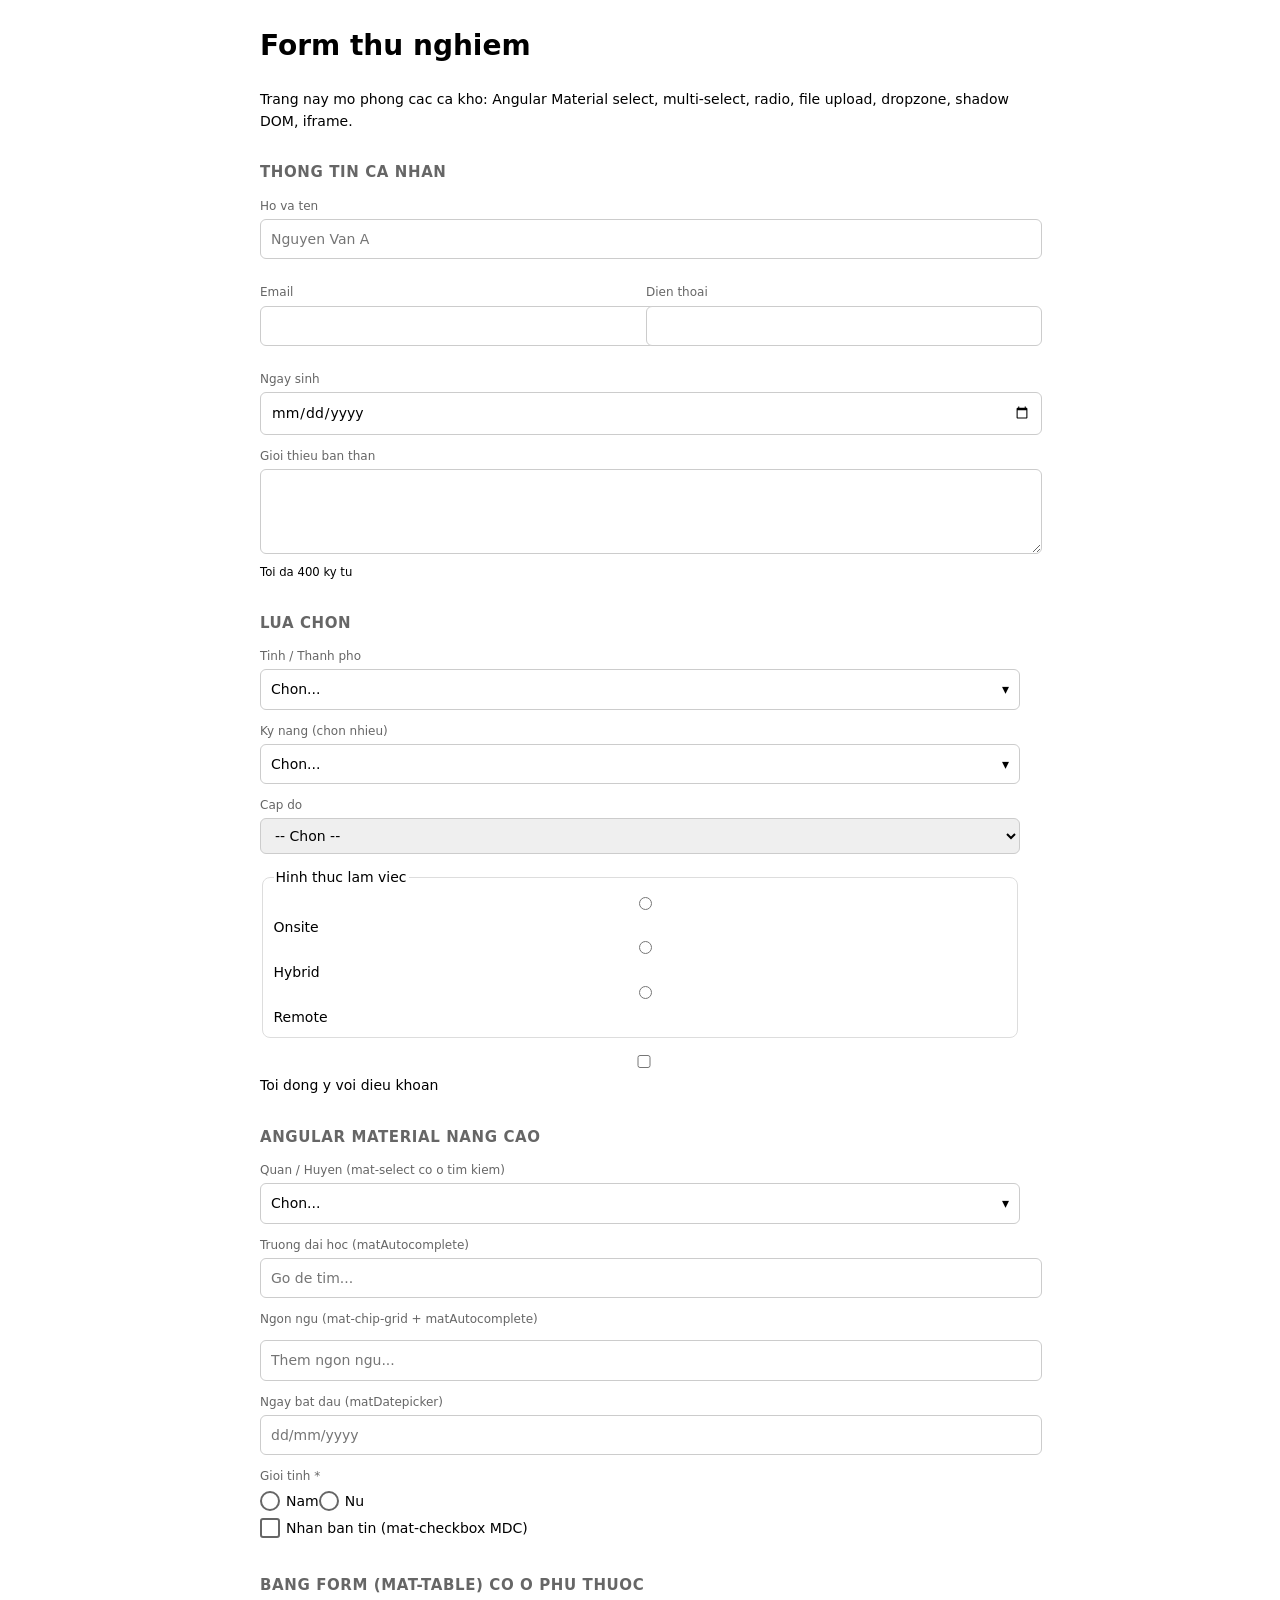
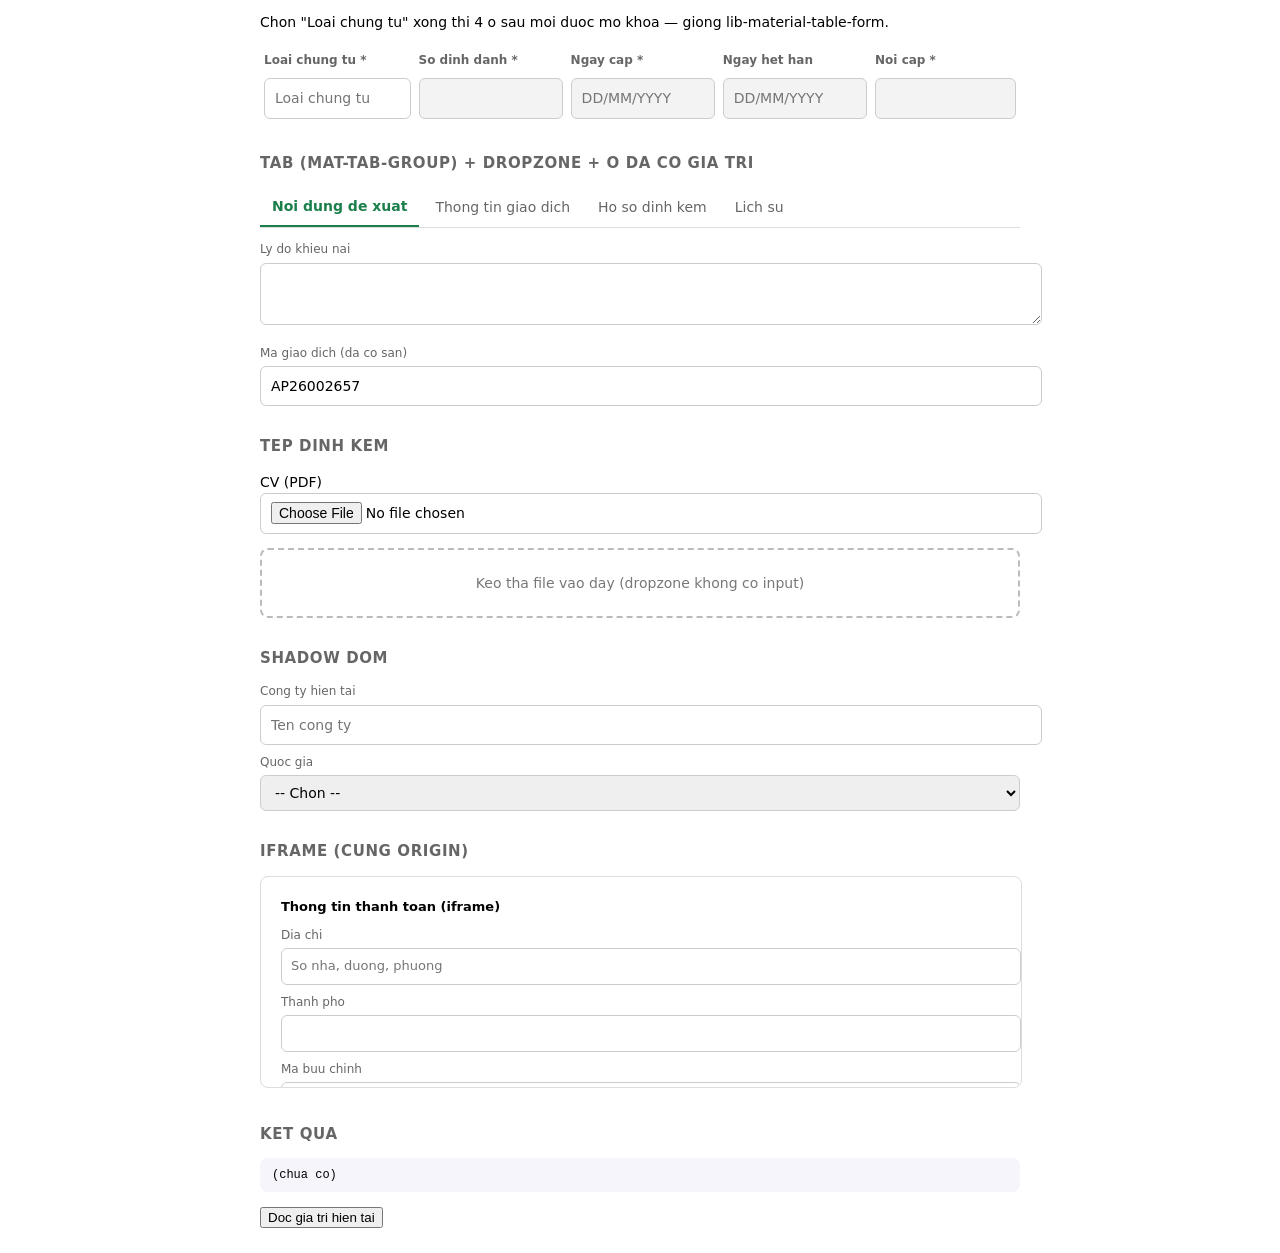
<file: testpage/index.html>
<!doctype html>
<html lang="vi">
  <head>
    <meta charset="utf-8" />
    <title>Test form — Angular Material / Shadow DOM / iframe</title>
    <style>
      /* Mo phong CSS cua Material MDC: input that bi an, ve tay bang div */
      mat-checkbox, mat-radio-button { display: inline-block; }
      .mdc-form-field { display: inline-flex; align-items: center; gap: 6px; }
      .mdc-radio, .mdc-checkbox { position: relative; display: inline-block; width: 20px; height: 20px; }
      .mdc-radio__native-control, .mdc-checkbox__native-control {
        position: absolute; margin: 0; padding: 0; opacity: 0; cursor: inherit; z-index: 1;
        width: 100%; height: 100%; top: 0; left: 0;
      }
      .mdc-radio__background { position: absolute; inset: 0; border: 2px solid #666; border-radius: 50%; }
      .mdc-radio__native-control:checked + .mdc-radio__background { border-color: #6750a4; }
      .mdc-radio__native-control:checked + .mdc-radio__background .mdc-radio__inner-circle { position: absolute; inset: 4px; background: #6750a4; border-radius: 50%; }
      .mdc-checkbox__background { position: absolute; inset: 0; border: 2px solid #666; border-radius: 3px; }
      .mdc-checkbox__native-control:checked + .mdc-checkbox__background { background: #6750a4; }
      .mat-mdc-chip-grid { display: flex; flex-wrap: wrap; gap: 4px; min-height: 8px; }
      .mat-mdc-tab-labels { display: flex; gap: 4px; border-bottom: 1px solid #ddd; margin-bottom: 8px; }
      .mat-mdc-tab { background: none; border: 0; padding: 8px 12px; cursor: pointer; font: inherit; color: #666; }
      .mat-mdc-tab[aria-selected="true"] { color: #1a7f4b; border-bottom: 2px solid #1a7f4b; font-weight: 600; }
      .pane.hide { display: none; }
      .upload-area { border: 2px dashed #bbb; border-radius: 8px; padding: 24px; text-align: center; color: #1a7f4b; font-weight: 600; }
      .upload-area.over { background: #eef7f1; }
      .file-row { display: flex; gap: 12px; align-items: center; padding: 8px 0; }
      #doc-table { width: 100%; border-collapse: collapse; }
      #doc-table th { text-align: left; font-size: 12px; color: #666; padding: 4px; }
      #doc-table td { padding: 4px; }
      #doc-table input { width: 100%; box-sizing: border-box; }
      #doc-table input:disabled { background: #f3f3f3; }
      .mat-mdc-chip { background: #e8e6ff; border-radius: 999px; padding: 2px 10px; font-size: 12px; }
      .contains-mat-select-search input { width: 100%; box-sizing: border-box; padding: 6px 8px; }
      body { font: 14px/1.6 system-ui, sans-serif; max-width: 760px; margin: 24px auto; padding: 0 16px; }
      h2 { margin-top: 28px; font-size: 15px; text-transform: uppercase; letter-spacing: .04em; color: #666; }
      mat-form-field { display: block; margin: 12px 0; }
      mat-label { display: block; font-size: 12px; color: #666; margin-bottom: 3px; }
      input, textarea, select { width: 100%; padding: 8px 10px; border: 1px solid #ccc; border-radius: 6px; font: inherit; }
      .mat-mdc-select-trigger {
        border: 1px solid #ccc; border-radius: 6px; padding: 8px 10px; cursor: pointer;
        display: flex; justify-content: space-between; background: #fff;
      }
      .cdk-overlay-container { position: fixed; inset: 0; pointer-events: none; z-index: 1000; }
      .cdk-overlay-pane {
        position: absolute; background: #fff; border: 1px solid #ccc; border-radius: 6px;
        box-shadow: 0 6px 20px rgba(0,0,0,.18); pointer-events: auto; max-height: 240px; overflow: auto; min-width: 220px;
      }
      mat-option { display: block; padding: 8px 12px; cursor: pointer; }
      mat-option:hover { background: #f0eeff; }
      mat-option[aria-selected="true"]::before { content: "✓ "; color: #7c5cff; }
      .dropzone { border: 2px dashed #bbb; border-radius: 8px; padding: 22px; text-align: center; color: #777; }
      .row { display: grid; grid-template-columns: 1fr 1fr; gap: 12px; }
      .out { background: #f6f5fb; border-radius: 8px; padding: 10px 12px; font: 12px ui-monospace, monospace; white-space: pre-wrap; }
      iframe { width: 100%; height: 210px; border: 1px solid #ddd; border-radius: 8px; }
      fieldset { border: 1px solid #ddd; border-radius: 8px; }
    </style>
  </head>
  <body>
    <h1>Form thu nghiem</h1>
    <p>Trang nay mo phong cac ca kho: Angular Material select, multi-select, radio, file upload, dropzone, shadow DOM, iframe.</p>

    <h2>Thong tin ca nhan</h2>
    <form id="f1">
      <mat-form-field class="mat-mdc-form-field">
        <mat-label>Ho va ten</mat-label>
        <input formcontrolname="fullName" id="fullName" placeholder="Nguyen Van A" required />
      </mat-form-field>

      <div class="row">
        <mat-form-field class="mat-mdc-form-field">
          <mat-label>Email</mat-label>
          <input type="email" formcontrolname="email" id="email" required />
        </mat-form-field>
        <mat-form-field class="mat-mdc-form-field">
          <mat-label>Dien thoai</mat-label>
          <input type="tel" formcontrolname="phone" id="phone" />
        </mat-form-field>
      </div>

      <mat-form-field class="mat-mdc-form-field">
        <mat-label>Ngay sinh</mat-label>
        <input type="date" formcontrolname="dob" id="dob" />
      </mat-form-field>

      <mat-form-field class="mat-mdc-form-field">
        <mat-label>Gioi thieu ban than</mat-label>
        <textarea rows="3" formcontrolname="bio" id="bio" maxlength="400"></textarea>
        <small class="hint">Toi da 400 ky tu</small>
      </mat-form-field>
    </form>

    <h2>Lua chon</h2>
    <mat-form-field class="mat-mdc-form-field">
      <mat-label>Tinh / Thanh pho</mat-label>
      <mat-select id="city" role="combobox" aria-haspopup="listbox" data-options="TP. Ho Chi Minh,Ha Noi,Da Nang,Can Tho,Hai Phong,Binh Duong">
        <div class="mat-mdc-select-trigger"><span class="val">Chon...</span><span>▾</span></div>
      </mat-select>
    </mat-form-field>

    <mat-form-field class="mat-mdc-form-field">
      <mat-label>Ky nang (chon nhieu)</mat-label>
      <mat-select id="skills" multiple role="combobox" aria-haspopup="listbox"
        data-options="Angular,React,Vue,Node.js,RxJS,NgRx,Nx,Module Federation,TypeScript,Playwright">
        <div class="mat-mdc-select-trigger"><span class="val">Chon...</span><span>▾</span></div>
      </mat-select>
    </mat-form-field>

    <mat-form-field class="mat-mdc-form-field">
      <mat-label>Cap do</mat-label>
      <select id="level">
        <option value="">-- Chon --</option>
        <option value="junior">Junior</option>
        <option value="mid">Middle</option>
        <option value="senior">Senior</option>
        <option value="lead">Tech Lead</option>
      </select>
    </mat-form-field>

    <fieldset>
      <legend>Hinh thuc lam viec</legend>
      <label><input type="radio" name="mode" value="onsite" /> Onsite</label>
      <label><input type="radio" name="mode" value="hybrid" /> Hybrid</label>
      <label><input type="radio" name="mode" value="remote" /> Remote</label>
    </fieldset>

    <p><label><input type="checkbox" id="agree" required /> Toi dong y voi dieu khoan</label></p>

    <h2>Angular Material nang cao</h2>
    <mat-form-field class="mat-mdc-form-field">
      <mat-label>Quan / Huyen (mat-select co o tim kiem)</mat-label>
      <mat-select id="district" role="combobox" aria-haspopup="listbox" data-search="1"
        data-options="Quan 1,Quan 3,Quan 5,Quan 7,Quan 10,Binh Thanh,Phu Nhuan,Tan Binh,Go Vap,Thu Duc">
        <div class="mat-mdc-select-trigger"><span class="val">Chon...</span><span>▾</span></div>
      </mat-select>
    </mat-form-field>

    <mat-form-field class="mat-mdc-form-field">
      <mat-label>Truong dai hoc (matAutocomplete)</mat-label>
      <input id="school" role="combobox" aria-autocomplete="list" aria-haspopup="listbox" aria-expanded="false"
        class="mat-mdc-input-element mat-mdc-autocomplete-trigger" placeholder="Go de tim..." autocomplete="off"
        data-options="Bach Khoa TP.HCM,Khoa hoc Tu nhien,Cong nghe Thong tin,Kinh te TP.HCM,Su pham Ky thuat,Ton Duc Thang,FPT University,RMIT Vietnam" />
    </mat-form-field>

    <mat-form-field class="mat-mdc-form-field">
      <mat-label>Ngon ngu (mat-chip-grid + matAutocomplete)</mat-label>
      <mat-chip-grid id="langs" class="mat-mdc-chip-grid" role="grid" aria-label="Ngon ngu"></mat-chip-grid>
      <input id="lang-input" role="combobox" aria-autocomplete="list" aria-expanded="false"
        class="mat-mdc-chip-input mat-mdc-input-element mat-mdc-autocomplete-trigger" placeholder="Them ngon ngu..." autocomplete="off"
        data-options="Tieng Viet,English,Nhat,Han,Phap,Duc,Trung" data-chips="langs" />
    </mat-form-field>

    <mat-form-field class="mat-mdc-form-field">
      <mat-label>Ngay bat dau (matDatepicker)</mat-label>
      <input id="start" class="mat-mdc-input-element mat-datepicker-input" placeholder="dd/mm/yyyy" aria-haspopup="dialog" autocomplete="off" />
      <span class="hint" id="start-parsed"></span>
    </mat-form-field>

    <div class="col-lg-6 col-md-12 pb-3 align-items-center ng-star-inserted"><mat-radio-group role="radiogroup" class="mat-mdc-radio-group" id="gender"><mat-label class="mx-1">Gioi tinh <span class="text-danger ng-star-inserted">*</span><!----></mat-label><mat-radio-button color="primary" class="mat-mdc-radio-button mx-1 mat-primary" id="mat-radio-0"><div mat-internal-form-field="" class="mdc-form-field mat-internal-form-field"><div class="mdc-radio"><div aria-hidden="true" class="mat-mdc-radio-touch-target"></div><input type="radio" aria-invalid="false" class="mdc-radio__native-control" id="mat-radio-0-input" required="" name="ng.form0.gender" value="MALE" tabindex="0"><div aria-hidden="true" class="mdc-radio__background"><div class="mdc-radio__outer-circle"></div><div class="mdc-radio__inner-circle"></div></div><div mat-ripple="" aria-hidden="true" class="mat-ripple mat-radio-ripple mat-focus-indicator"><div class="mat-ripple-element mat-radio-persistent-ripple"></div></div></div><label class="mdc-label" for="mat-radio-0-input">Nam</label></div></mat-radio-button><mat-radio-button color="primary" class="mat-mdc-radio-button mx-1 mat-primary" id="mat-radio-1"><div mat-internal-form-field="" class="mdc-form-field mat-internal-form-field"><div class="mdc-radio"><div aria-hidden="true" class="mat-mdc-radio-touch-target"></div><input type="radio" aria-invalid="false" class="mdc-radio__native-control" id="mat-radio-1-input" required="" name="ng.form0.gender" value="FEMALE" tabindex="0"><div aria-hidden="true" class="mdc-radio__background"><div class="mdc-radio__outer-circle"></div><div class="mdc-radio__inner-circle"></div></div><div mat-ripple="" aria-hidden="true" class="mat-ripple mat-radio-ripple mat-focus-indicator"><div class="mat-ripple-element mat-radio-persistent-ripple"></div></div></div><label class="mdc-label" for="mat-radio-1-input">Nu</label></div></mat-radio-button></mat-radio-group><!----></div>

    <div class="pb-3"><mat-checkbox class="mat-mdc-checkbox" id="newsletter"><div class="mdc-form-field"><div class="mdc-checkbox"><input type="checkbox" class="mdc-checkbox__native-control" id="newsletter-input" /><div class="mdc-checkbox__background"></div></div><label class="mdc-label" for="newsletter-input">Nhan ban tin (mat-checkbox MDC)</label></div></mat-checkbox></div>

    <h2>Bang form (mat-table) co o phu thuoc</h2>
    <p class="hint">Chon "Loai chung tu" xong thi 4 o sau moi duoc mo khoa — giong lib-material-table-form.</p>
    <table class="mat-mdc-table" role="table" id="doc-table">
      <thead role="rowgroup">
        <tr role="row" class="mat-mdc-header-row">
          <th role="columnheader" class="mat-mdc-header-cell mat-column-docType">Loai chung tu <span class="required-asterisk">*</span></th>
          <th role="columnheader" class="mat-mdc-header-cell mat-column-identifierCode">So dinh danh <span class="required-asterisk">*</span></th>
          <th role="columnheader" class="mat-mdc-header-cell mat-column-issueDate">Ngay cap <span class="required-asterisk">*</span></th>
          <th role="columnheader" class="mat-mdc-header-cell mat-column-expirationDate">Ngay het han</th>
          <th role="columnheader" class="mat-mdc-header-cell mat-column-issuePlace">Noi cap <span class="required-asterisk">*</span></th>
        </tr>
      </thead>
      <tbody role="rowgroup">
        <tr role="row" class="mat-mdc-row">
          <td role="cell" class="mat-mdc-cell mat-column-docType">
            <input id="docType" type="text" role="combobox" aria-autocomplete="list" aria-haspopup="listbox" class="mat-mdc-autocomplete-trigger mat-mdc-input-element" placeholder="Loai chung tu" autocomplete="off"
              data-options="Can cuoc cong dan,Chung minh nhan dan,Ho chieu,Chung minh sy quan quan doi" data-unlocks="doc-table" />
          </td>
          <td role="cell" class="mat-mdc-cell mat-column-identifierCode"><input class="mat-mdc-input-element" name="ng.form3.identifierCode" id="identifierCode" disabled required /></td>
          <td role="cell" class="mat-mdc-cell mat-column-issueDate"><input class="mat-mdc-input-element mat-datepicker-input" placeholder="DD/MM/YYYY" id="issueDate" name="ng.form3.issueDate" disabled required aria-haspopup="dialog" max="2026-09-10" /></td>
          <td role="cell" class="mat-mdc-cell mat-column-expirationDate"><input class="mat-mdc-input-element mat-datepicker-input" placeholder="DD/MM/YYYY" id="expirationDate" name="ng.form3.expirationDate" disabled aria-haspopup="dialog" /></td>
          <td role="cell" class="mat-mdc-cell mat-column-issuePlace"><input class="mat-mdc-input-element" name="ng.form3.issuePlace" id="issuePlace" disabled required /></td>
        </tr>
      </tbody>
    </table>

    <h2>Tab (mat-tab-group) + dropzone + o da co gia tri</h2>
    <div class="mat-mdc-tab-group" id="tabs">
      <div role="tablist" class="mat-mdc-tab-labels">
        <button role="tab" class="mat-mdc-tab" aria-selected="true" data-pane="pane-1">Noi dung de xuat</button>
        <button role="tab" class="mat-mdc-tab" aria-selected="false" data-pane="pane-2">Thong tin giao dich</button>
        <button role="tab" class="mat-mdc-tab" aria-selected="false" data-pane="pane-3">Ho so dinh kem</button>
        <button role="tab" class="mat-mdc-tab" aria-selected="false" data-pane="pane-4">Lich su</button>
      </div>
      <div class="pane" id="pane-1">
        <mat-form-field class="mat-mdc-form-field"><mat-label>Ly do khieu nai</mat-label><textarea id="reason" rows="2"></textarea></mat-form-field>
        <mat-form-field class="mat-mdc-form-field"><mat-label>Ma giao dich (da co san)</mat-label><input id="txn" value="AP26002657" /></mat-form-field>
      </div>
      <div class="pane hide" id="pane-2">
        <mat-form-field class="mat-mdc-form-field"><mat-label>So tien</mat-label><input id="amount" type="number" min="1000000" max="900000000" /></mat-form-field>
        <mat-form-field class="mat-mdc-form-field"><mat-label>Ky han (thang)</mat-label><input id="term" type="number" min="1" max="60" /></mat-form-field>
      </div>
      <div class="pane hide" id="pane-3">
        <div class="section">
          <h3>Ho so khieu nai</h3>
          <div class="upload-area" id="dz2">☁ Keo tep cua Anh/Chi vao day</div>
          <div id="dz2-files"></div>
        </div>
      </div>
      <div class="pane hide" id="pane-4"><p>Khong co form o day.</p></div>
    </div>

    <h2>Tep dinh kem</h2>
    <label for="cv">CV (PDF)</label>
    <input type="file" id="cv" accept=".pdf,.doc,.docx" />
    <p></p>
    <div class="dropzone" id="dz">Keo tha file vao day (dropzone khong co input)</div>

    <h2>Shadow DOM</h2>
    <my-widget></my-widget>

    <h2>Iframe (cung origin)</h2>
    <iframe src="iframe.html" title="Form trong iframe"></iframe>

    <h2>Ket qua</h2>
    <div class="out" id="out">(chua co)</div>
    <p><button id="dump">Doc gia tri hien tai</button></p>

    <div class="cdk-overlay-container" id="overlay"></div>

    <script>
      /* --- Mo phong mat-select cua Angular Material --- */
      const overlay = document.getElementById('overlay');
      let openFor = null;

      function closePanel() {
        overlay.innerHTML = '';
        openFor = null;
      }

      const slugify = (t) => t.normalize('NFD').replace(/[\u0300-\u036f]/g, '').toLowerCase();

      document.querySelectorAll('mat-select').forEach((sel) => {
        sel.selectedValues = [];
        const trigger = sel.querySelector('.mat-mdc-select-trigger');
        trigger.addEventListener('click', (e) => {
          e.stopPropagation();
          if (openFor === sel) return closePanel();
          closePanel();
          openFor = sel;
          const pane = document.createElement('div');
          pane.className = 'cdk-overlay-pane';
          const list = document.createElement('div');
          list.setAttribute('role', 'listbox');
          if (sel.hasAttribute('multiple')) list.setAttribute('aria-multiselectable', 'true');
          let filter = '';
          if (sel.dataset.search) {
            // ngx-mat-select-search: o tim kiem nam trong mot mat-option
            const so = document.createElement('mat-option');
            so.className = 'contains-mat-select-search';
            so.setAttribute('role', 'option');
            so.setAttribute('aria-disabled', 'true');
            const si = document.createElement('input');
            si.className = 'mat-select-search-input';
            si.placeholder = 'Tim kiem...';
            si.addEventListener('click', (ev) => ev.stopPropagation());
            si.addEventListener('input', () => {
              filter = slugify(si.value);
              render();
            });
            so.appendChild(si);
            list.appendChild(so);
          }
          const render = () => {
            list.querySelectorAll('mat-option:not(.contains-mat-select-search)').forEach((n) => n.remove());
            const labels = sel.dataset.options.split(',').filter((l) => !filter || slugify(l).includes(filter));
            if (!labels.length) {
              const none = document.createElement('mat-option');
              none.className = 'mat-select-search-no-entries-found';
              none.setAttribute('role', 'option');
              none.setAttribute('aria-disabled', 'true');
              none.textContent = 'Khong tim thay';
              list.appendChild(none);
              return;
            }
            labels.forEach((label) => {
            const o = document.createElement('mat-option');
            o.setAttribute('role', 'option');
            o.textContent = label;
            o.setAttribute('aria-selected', sel.selectedValues.includes(label) ? 'true' : 'false');
            o.addEventListener('click', (ev) => {
              ev.stopPropagation();
              if (sel.hasAttribute('multiple')) {
                const i = sel.selectedValues.indexOf(label);
                if (i >= 0) sel.selectedValues.splice(i, 1);
                else sel.selectedValues.push(label);
                o.setAttribute('aria-selected', sel.selectedValues.includes(label) ? 'true' : 'false');
              } else {
                sel.selectedValues = [label];
                closePanel();
              }
              sel.querySelector('.val').textContent = sel.selectedValues.join(', ') || 'Chon...';
              sel.dispatchEvent(new Event('change', { bubbles: true }));
            });
            list.appendChild(o);
            });
          };
          render();
          pane.appendChild(list);
          const r = trigger.getBoundingClientRect();
          pane.style.left = r.left + 'px';
          pane.style.top = r.bottom + 4 + 'px';
          pane.style.width = r.width + 'px';
          overlay.appendChild(pane);
        });
      });

      document.addEventListener('click', () => closePanel());
      document.addEventListener('keydown', (e) => e.key === 'Escape' && closePanel());

      /* --- Mo phong matAutocomplete (don va chip) --- */
      document.querySelectorAll('input[role="combobox"][data-options]').forEach((inp) => {
        const chips = inp.dataset.chips ? document.getElementById(inp.dataset.chips) : null;
        inp.selected = [];
        const open = () => {
          closePanel();
          openFor = inp;
          const q = slugify(inp.value);
          const labels = inp.dataset.options.split(',').filter((l) => !q || slugify(l).includes(q));
          if (!labels.length) return;
          const pane = document.createElement('div');
          pane.className = 'cdk-overlay-pane';
          const list = document.createElement('div');
          list.className = 'mat-mdc-autocomplete-panel';
          list.setAttribute('role', 'listbox');
          labels.forEach((label) => {
            const o = document.createElement('mat-option');
            o.setAttribute('role', 'option');
            o.textContent = label;
            o.addEventListener('click', (ev) => {
              ev.stopPropagation();
              if (chips) {
                if (!inp.selected.includes(label)) {
                  inp.selected.push(label);
                  const c = document.createElement('mat-chip-row');
                  c.className = 'mat-mdc-chip';
                  c.textContent = label;
                  chips.appendChild(c);
                }
                inp.value = '';
              } else {
                inp.value = label;
                inp.selected = [label];
              }
              inp.dispatchEvent(new Event('input', { bubbles: true }));
              inp.dispatchEvent(new Event('change', { bubbles: true }));
              closePanel();
            });
            list.appendChild(o);
          });
          pane.appendChild(list);
          const r = inp.getBoundingClientRect();
          pane.style.left = r.left + 'px';
          pane.style.top = r.bottom + 4 + 'px';
          pane.style.width = r.width + 'px';
          overlay.appendChild(pane);
          inp.setAttribute('aria-expanded', 'true');
        };
        // panel chi hien khi da go it nhat 1 ky tu (giong autocomplete that)
        inp.addEventListener('input', () => (inp.value ? open() : closePanel()));
        // chon xong thi mo khoa cac o disabled cung bang (field phu thuoc)
        if (inp.dataset.unlocks) {
          inp.addEventListener('change', () => {
            if (!inp.selected.length) return;
            setTimeout(() => {
              document.querySelectorAll(`#${inp.dataset.unlocks} input[disabled]`).forEach((n) => n.removeAttribute('disabled'));
            }, 250);
          });
        }
        inp.addEventListener('click', (e) => e.stopPropagation());
      });

      /* --- Tab: bam tab -> hien pane tuong ung --- */
      document.querySelectorAll('#tabs [role="tab"]').forEach((tab) => {
        tab.addEventListener('click', () => {
          document.querySelectorAll('#tabs [role="tab"]').forEach((t) => t.setAttribute('aria-selected', String(t === tab)));
          document.querySelectorAll('#tabs .pane').forEach((p) => p.classList.toggle('hide', p.id !== tab.dataset.pane));
        });
      });

      /* --- Dropzone khong co input: sau khi tha file, hien radio "Loai ho so" (giong dialog upload) --- */
      const dz2 = document.getElementById('dz2');
      dz2.addEventListener('dragover', (e) => { e.preventDefault(); dz2.classList.add('over'); });
      dz2.addEventListener('dragleave', () => dz2.classList.remove('over'));
      dz2.addEventListener('drop', (e) => {
        e.preventDefault();
        dz2.classList.remove('over');
        const files = [...(e.dataTransfer?.files || [])];
        const box = document.getElementById('dz2-files');
        files.forEach((f, i) => {
          const row = document.createElement('div');
          row.className = 'file-row';
          const n = box.children.length + i;
          row.innerHTML = `<b>${f.name}</b> <span>${(f.size / 1024).toFixed(1)} KB</span>
            <fieldset><legend>Loai ho so</legend>
              <label><input type="radio" name="doc-kind-${n}" value="claim" /> Chung tu khieu nai</label>
              <label><input type="radio" name="doc-kind-${n}" value="other" /> Ho so khac</label>
              <label><input type="radio" name="doc-kind-${n}" value="id" /> Giay to tuy than</label>
            </fieldset>`;
          box.appendChild(row);
        });
      });

      /* --- Mo phong matDatepicker: parse dd/mm/yyyy --- */
      const start = document.getElementById('start');
      start.addEventListener('change', () => {
        const m = start.value.match(/^(\d{2})\/(\d{2})\/(\d{4})$/);
        start.dataset.iso = m ? `${m[3]}-${m[2]}-${m[1]}` : '';
        document.getElementById('start-parsed').textContent = m ? `parsed: ${start.dataset.iso}` : 'khong hop le (can dd/mm/yyyy)';
      });

      /* --- Web component voi shadow DOM --- */
      class MyWidget extends HTMLElement {
        connectedCallback() {
          const r = this.attachShadow({ mode: 'open' });
          r.innerHTML = `
            <style>
              label{font-size:12px;color:#666;display:block;margin:8px 0 3px}
              input,select{width:100%;padding:8px 10px;border:1px solid #ccc;border-radius:6px;font:inherit}
            </style>
            <label for="company">Cong ty hien tai</label>
            <input id="company" name="company" placeholder="Ten cong ty" />
            <label for="country">Quoc gia</label>
            <select id="country" name="country">
              <option value="">-- Chon --</option>
              <option value="vn">Viet Nam</option>
              <option value="sg">Singapore</option>
              <option value="jp">Nhat Ban</option>
            </select>`;
        }
      }
      customElements.define('my-widget', MyWidget);

      /* --- Dropzone --- */
      const dz = document.getElementById('dz');
      dz.addEventListener('dragover', (e) => e.preventDefault());
      dz.addEventListener('drop', (e) => {
        e.preventDefault();
        const names = [...(e.dataTransfer?.files || [])].map((f) => f.name);
        dz.textContent = names.length ? 'Da nhan: ' + names.join(', ') : 'Khong co file';
      });

      /* --- Dump --- */
      document.getElementById('dump').addEventListener('click', () => {
        const w = document.querySelector('my-widget').shadowRoot;
        const data = {
          fullName: fullName.value,
          email: email.value,
          phone: phone.value,
          dob: dob.value,
          bio: bio.value,
          city: document.getElementById('city').selectedValues,
          skills: document.getElementById('skills').selectedValues,
          level: level.value,
          mode: document.querySelector('input[name=mode]:checked')?.value || null,
          agree: agree.checked,
          cv: [...(document.getElementById('cv').files || [])].map((f) => f.name),
          company: w.getElementById('company').value,
          country: w.getElementById('country').value,
        };
        document.getElementById('out').textContent = JSON.stringify(data, null, 2);
      });
    </script>
  </body>
</html>
</file>
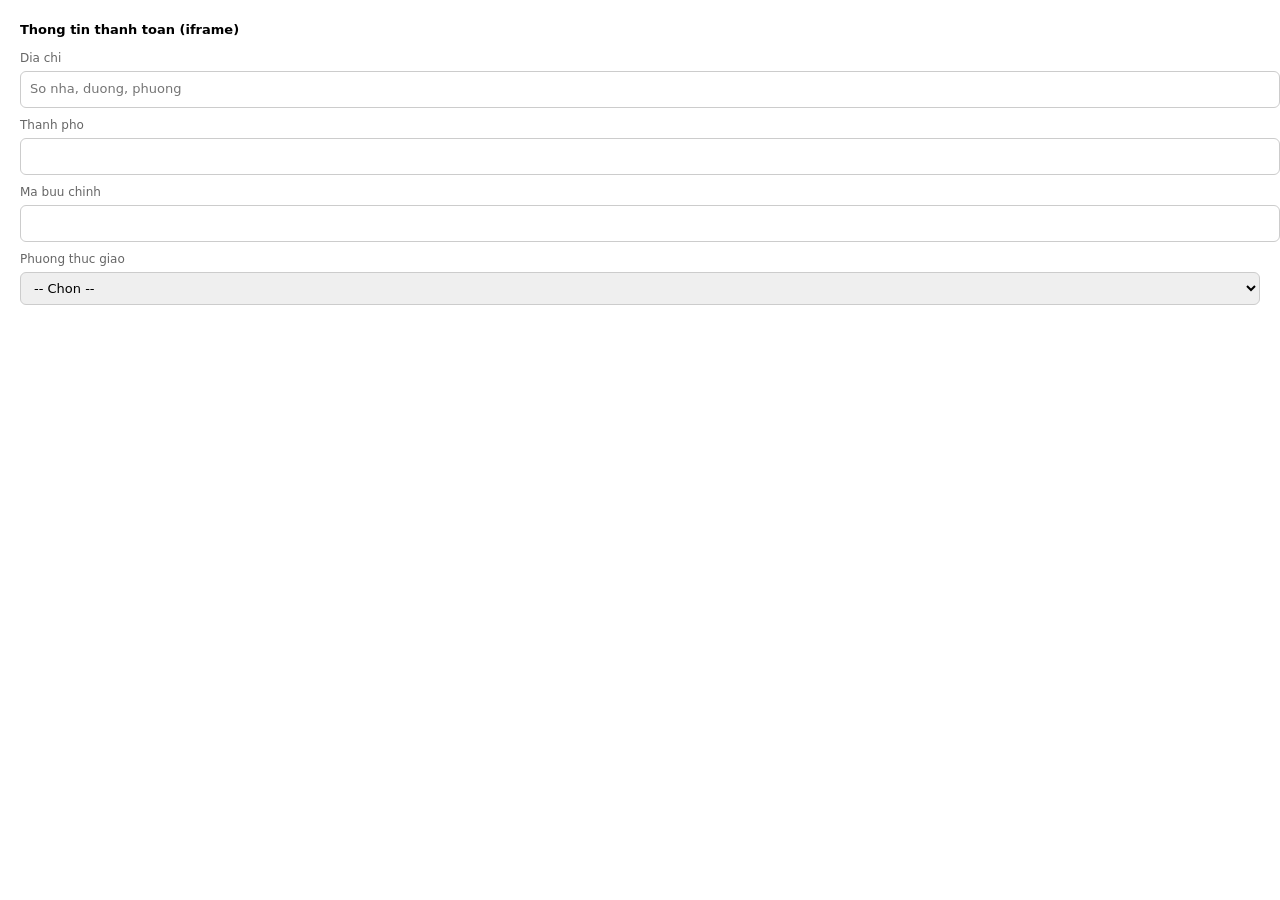
<file: testpage/iframe.html>
<!doctype html>
<html lang="vi">
  <head>
    <meta charset="utf-8" />
    <title>Form trong iframe</title>
    <style>
      body { font: 13px/1.6 system-ui, sans-serif; padding: 12px; }
      label { display: block; font-size: 12px; color: #666; margin: 8px 0 3px; }
      input, select { width: 100%; padding: 7px 9px; border: 1px solid #ccc; border-radius: 6px; font: inherit; }
    </style>
  </head>
  <body>
    <strong>Thong tin thanh toan (iframe)</strong>
    <label for="addr">Dia chi</label>
    <input id="addr" name="address" placeholder="So nha, duong, phuong" />
    <label for="cityI">Thanh pho</label>
    <input id="cityI" name="city" />
    <label for="zip">Ma buu chinh</label>
    <input id="zip" name="zip" pattern="[0-9]{5,6}" />
    <label for="ship">Phuong thuc giao</label>
    <select id="ship" name="shipping">
      <option value="">-- Chon --</option>
      <option value="std">Tieu chuan</option>
      <option value="fast">Nhanh</option>
      <option value="pickup">Nhan tai cua hang</option>
    </select>
  </body>
</html>
</file>
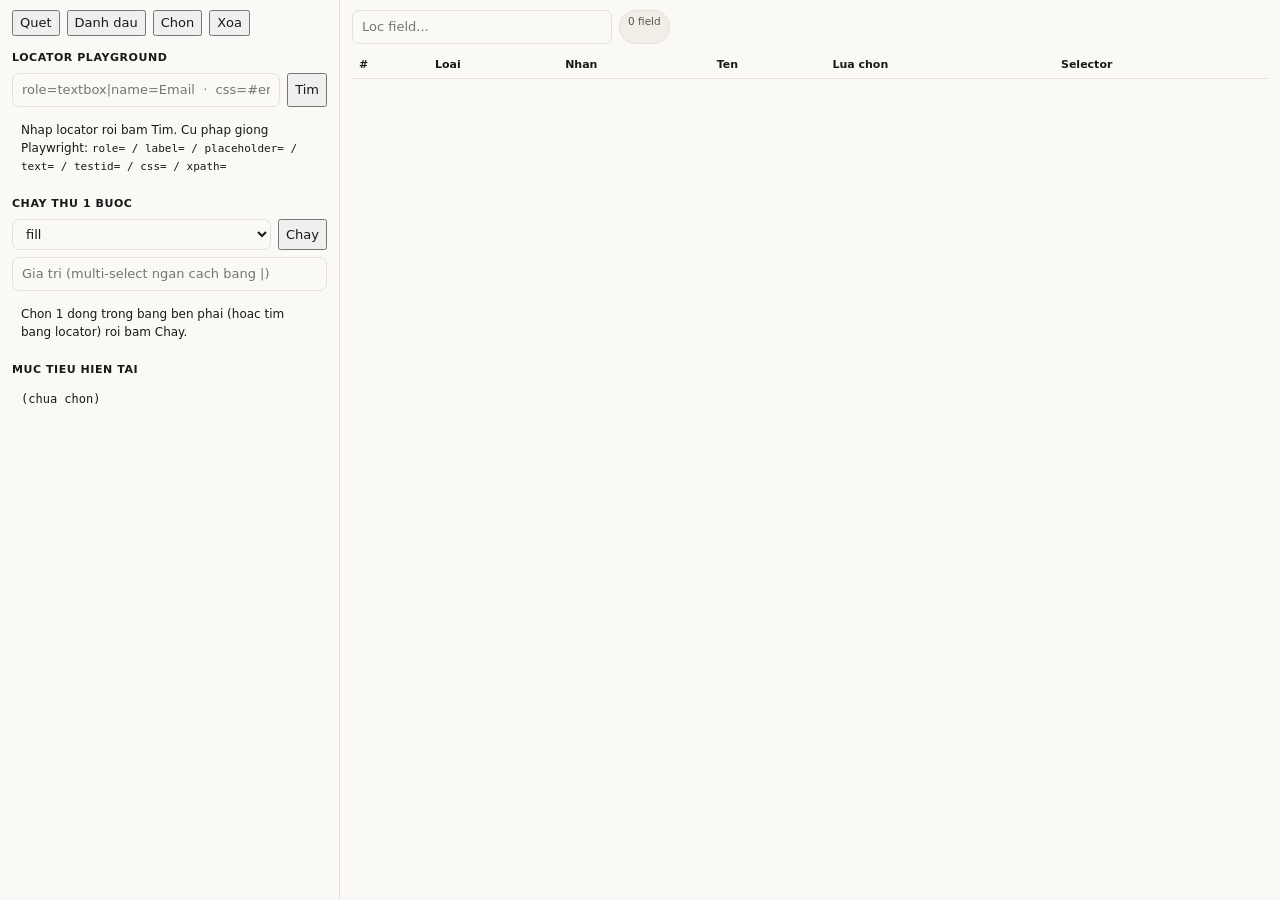
<file: src/devtools/panel.html>
<!doctype html>
<html lang="vi">
  <head>
    <meta charset="utf-8" />
    <title>Autofill Studio — Inspector</title>
    <link rel="stylesheet" href="../sidepanel/panel.css" />
    <style>
      body { display: block; padding: 0; }
      .wrap { display: grid; grid-template-columns: 340px 1fr; height: 100vh; }
      .left, .right { overflow: auto; padding: 10px 12px; }
      .left { border-right: 1px solid var(--line); }
      h3 { font-size: 11px; text-transform: uppercase; letter-spacing: .05em; color: var(--muted); margin: 14px 0 7px; }
      h3:first-child { margin-top: 0; }
      table { width: 100%; border-collapse: collapse; font-size: 12px; }
      th, td { text-align: left; padding: 5px 7px; border-bottom: 1px solid var(--line); vertical-align: top; }
      th { color: var(--muted); font-weight: 600; font-size: 11px; position: sticky; top: 0; background: var(--bg); }
      tr:hover td { background: var(--chip); cursor: pointer; }
      .mono { font: 11px ui-monospace, Menlo, monospace; }
      .badge { font: 10px ui-monospace, Menlo, monospace; background: var(--brand-soft); color: var(--brand); padding: 0 5px; border-radius: 4px; }
      .res { font-size: 12px; padding: 7px 9px; border-radius: 8px; background: var(--chip); margin-top: 7px; }
      .res.ok { color: var(--ok); }
      .res.err { color: var(--err); }
      input, select, textarea { width: 100%; font: inherit; padding: 6px 9px; border: 1px solid var(--line); border-radius: 7px; background: var(--bg); color: var(--fg); }
      .row2 { display: grid; grid-template-columns: 1fr auto; gap: 7px; }
      .toolbar { display: flex; gap: 7px; flex-wrap: wrap; margin-bottom: 8px; }
    </style>
  </head>
  <body>
    <div class="wrap">
      <div class="left">
        <div class="toolbar">
          <button id="d-scan" class="primary">Quet</button>
          <button id="d-highlight" class="ghost">Danh dau</button>
          <button id="d-pick" class="ghost">Chon</button>
          <button id="d-clear" class="ghost">Xoa</button>
        </div>

        <h3>Locator playground</h3>
        <div class="row2">
          <input id="d-loc" placeholder='role=textbox|name=Email  ·  css=#email  ·  //input[@id="email"]  ·  {"label":"Ho ten"}' />
          <button id="d-resolve">Tim</button>
        </div>
        <div id="d-locres" class="res">Nhap locator roi bam Tim. Cu phap giong Playwright: <span class="mono">role= / label= / placeholder= / text= / testid= / css= / xpath=</span></div>

        <h3>Chay thu 1 buoc</h3>
        <div class="row2">
          <select id="d-action">
            <option value="fill">fill</option>
            <option value="type">type</option>
            <option value="select">select</option>
            <option value="check">check</option>
            <option value="radio">radio</option>
            <option value="click">click</option>
            <option value="press">press</option>
            <option value="upload">upload</option>
          </select>
          <button id="d-run">Chay</button>
        </div>
        <input id="d-value" placeholder="Gia tri (multi-select ngan cach bang |)" style="margin-top: 7px" />
        <div id="d-runres" class="res">Chon 1 dong trong bang ben phai (hoac tim bang locator) roi bam Chay.</div>

        <h3>Muc tieu hien tai</h3>
        <div id="d-target" class="res mono">(chua chon)</div>
      </div>

      <div class="right">
        <div class="toolbar">
          <input id="d-filter" placeholder="Loc field..." style="max-width: 260px" />
          <span id="d-count" class="chip muted">0 field</span>
        </div>
        <table>
          <thead>
            <tr><th>#</th><th>Loai</th><th>Nhan</th><th>Ten</th><th>Lua chon</th><th>Selector</th></tr>
          </thead>
          <tbody id="d-rows"></tbody>
        </table>
      </div>
    </div>
    <script type="module" src="panel.js"></script>
  </body>
</html>
</file>
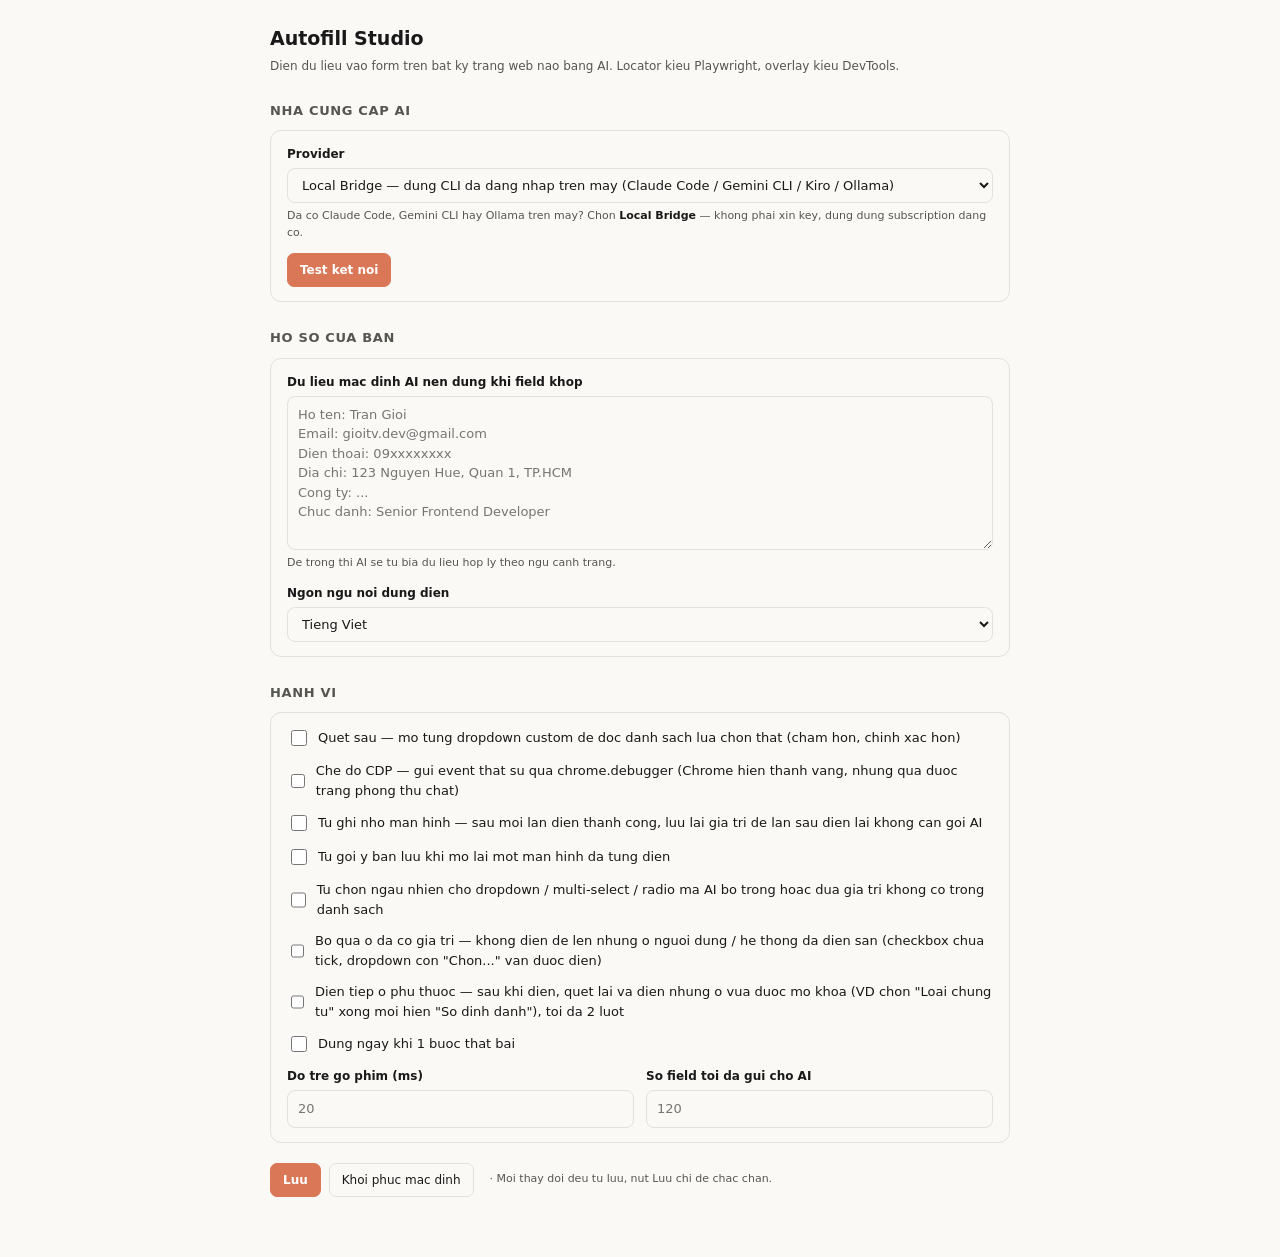
<file: src/options/options.html>
<!doctype html>
<html lang="vi">
  <head>
    <meta charset="utf-8" />
    <title>Autofill Studio — Cai dat</title>
    <link rel="stylesheet" href="../sidepanel/panel.css" />
    <style>
      :root { --muted: var(--fg-dim); --chip: var(--surface-2); --brand: var(--accent); }
      body { max-width: 780px; margin: 0 auto; padding: 24px 20px 60px; display: block; height: auto; }
      button {
        border: 1px solid var(--line); background: var(--surface-2); color: var(--fg);
        padding: 7px 12px; border-radius: var(--r-sm); font-size: 12px;
      }
      button:hover:not(:disabled) { border-color: var(--accent); }
      button.primary { background: var(--accent); border-color: var(--accent); color: var(--accent-ink); font-weight: 600; }
      button.ghost { background: transparent; }
      .hint, .field .hint, .inline .hint { margin: 0; padding: 0; background: none; border: 0; font-size: 11px; color: var(--muted); line-height: 1.5; }
      .hint b { color: var(--fg); }
      h1 { font-size: 19px; margin: 0 0 4px; }
      h2 { font-size: 13px; text-transform: uppercase; letter-spacing: .05em; color: var(--muted); margin: 26px 0 10px; }
      .card { border: 1px solid var(--line); border-radius: 11px; padding: 14px 16px; display: grid; gap: 12px; }
      .field { display: grid; gap: 5px; }
      .field label { font-size: 12px; font-weight: 600; }
      .field .hint { font-size: 11px; color: var(--muted); }
      input[type="password"], input[type="text"], input[type="url"], select, textarea {
        width: 100%; font: inherit; padding: 8px 10px; border: 1px solid var(--line);
        border-radius: 8px; background: var(--bg); color: var(--fg);
      }
      .two { display: grid; grid-template-columns: 1fr 1fr; gap: 12px; }
      .inline { display: flex; align-items: center; gap: 8px; }
      .inline input[type="checkbox"] { width: 16px; height: 16px; }
      .prov { display: none; }
      .prov.on { display: grid; gap: 12px; }
      .status-line { font-size: 12px; padding: 8px 10px; border-radius: 8px; background: var(--chip); }
      a { color: var(--brand); }
      code { font: 11px ui-monospace, Menlo, monospace; background: var(--chip); padding: 1px 5px; border-radius: 4px; }
      .steps { display: grid; gap: 12px; }
      .step { display: flex; gap: 10px; align-items: flex-start; font-size: 12.5px; }
      .step .n {
        flex: none; width: 20px; height: 20px; border-radius: 50%; background: var(--accent, var(--brand));
        color: #fff; font-size: 11px; font-weight: 700; display: grid; place-items: center; margin-top: 1px;
      }
      .step > div { flex: 1; min-width: 0; }
      .cmd { display: flex; align-items: center; gap: 8px; margin: 6px 0 4px; }
      .cmd code { font-size: 12px; padding: 6px 10px; flex: 1; user-select: all; }
      button.tiny { padding: 4px 9px; font-size: 11px; }
      .status-line.ok { color: var(--ok); }
      .status-line.err { color: var(--err); }
      details summary { cursor: pointer; font-size: 12px; color: var(--muted); }
      .autosave { font-size: 11px; color: var(--muted); }
    </style>
  </head>
  <body>
    <h1>Autofill Studio</h1>
    <p class="hint" style="color: var(--muted); font-size: 12px">
      Dien du lieu vao form tren bat ky trang web nao bang AI. Locator kieu Playwright, overlay kieu DevTools.
    </p>

    <h2>Nha cung cap AI</h2>
    <div class="card">
      <div class="field">
        <label for="provider">Provider</label>
        <select id="provider">
          <optgroup label="Khong can API key">
            <option value="bridge">Local Bridge — dung CLI da dang nhap tren may (Claude Code / Gemini CLI / Kiro / Ollama)</option>
            <option value="chromeai">Chrome Built-in AI — Gemini Nano chay offline, mien phi (Chrome 138+)</option>
          </optgroup>
          <optgroup label="Can API key">
            <option value="gemini">Google Gemini (API key)</option>
            <option value="anthropic">Anthropic Claude (API key)</option>
            <option value="openai">OpenAI-compatible (OpenAI / OpenRouter / DeepSeek / LM Studio / gateway noi bo)</option>
          </optgroup>
        </select>
        <span class="hint">
          Da co Claude Code, Gemini CLI hay Ollama tren may? Chon <b>Local Bridge</b> — khong phai xin key, dung dung subscription dang co.
        </span>
      </div>

      <!-- Bridge -->
      <div class="prov" data-prov="bridge">
        <div class="steps">
          <div class="step">
            <span class="n">1</span>
            <div>
              <div>Mo terminal trong thu muc extension va chay:</div>
              <div class="cmd"><code id="bridge-cmd">node bridge/server.mjs</code><button id="btn-copy-cmd" class="ghost tiny">Copy</button></div>
              <span class="hint">Lenh giong nhau tren macOS / Linux / Windows. Them <code>--list</code> de chi xem may co CLI nao.</span>
            </div>
          </div>
          <div class="step">
            <span class="n">2</span>
            <div>
              <div class="status-line" id="bridge-status">Dang kiem tra bridge...</div>
              <div class="inline" style="margin-top: 6px">
                <button id="btn-bridge-check" class="ghost tiny">Kiem tra lai</button>
              </div>
            </div>
          </div>
          <div class="step">
            <span class="n">3</span>
            <div class="field" style="flex: 1">
              <label for="b-model">Backend se tra loi</label>
              <select id="b-model">
                <option value="default">Tu chon (bridge quyet dinh)</option>
              </select>
              <span class="hint" id="b-model-hint">Danh sach lay tu bridge dang chay. May co nhieu AI thi chon dich danh o day de khoi nham.</span>
            </div>
          </div>
        </div>

        <details>
          <summary>Nang cao: dia chi khac, token</summary>
          <div class="two" style="margin-top: 10px">
            <div class="field">
              <label for="b-url">Bridge URL</label>
              <input id="b-url" type="url" placeholder="http://127.0.0.1:8765" />
              <span class="hint">Doi khi chay bridge voi <code>--port</code> khac.</span>
            </div>
            <div class="field">
              <label for="b-token">Token</label>
              <input id="b-token" type="password" autocomplete="off" placeholder="chi can khi chay bridge voi --token" />
              <span class="hint">Bridge chi nhan request tu extension nen binh thuong khong can token.</span>
            </div>
          </div>
        </details>
      </div>

      <!-- Chrome AI -->
      <div class="prov" data-prov="chromeai">
        <div class="status-line" id="chromeai-status">Dang kiem tra...</div>
        <span class="hint">
          Can Chrome 138+ va model Gemini Nano da tai. Neu bao <code>downloadable</code>, bam Test de Chrome bat dau tai (~2GB).
          Che do nay chay hoan toan tren may, khong gui du lieu trang ra ngoai. Chat luong thap hon model cloud voi form phuc tap.
        </span>
      </div>

      <!-- Gemini -->
      <div class="prov" data-prov="gemini">
        <div class="field" id="g-key-wrap">
          <label for="g-key">Gemini API key</label>
          <input id="g-key" type="password" placeholder="AIza..." autocomplete="off" />
          <span class="hint">Lay mien phi tai <a href="https://aistudio.google.com/apikey" target="_blank">aistudio.google.com/apikey</a> → Create API key → dan vao day.</span>
        </div>
        <div class="field">
          <label for="g-model">Model</label>
          <input id="g-model" type="text" placeholder="gemini-2.5-flash" />
        </div>
        <details>
          <summary>Nang cao: dang nhap Google qua Vertex AI (OAuth) thay vi API key</summary>
          <div class="field" style="margin-top: 10px">
            <label for="g-auth">Cach xac thuc</label>
            <select id="g-auth">
              <option value="apikey">API key (Google AI Studio) — de nhat</option>
              <option value="oauth">OAuth Google (Vertex AI) — can Google Cloud project</option>
            </select>
          </div>
          <div class="two" id="g-oauth-wrap" style="display: none; margin-top: 10px">
            <div class="field">
              <label for="g-client">OAuth Client ID</label>
              <input id="g-client" type="text" placeholder="xxx.apps.googleusercontent.com" />
              <span class="hint">Google Cloud Console → Credentials → OAuth client loai "Web application", redirect URI: <code id="redirect-uri"></code></span>
            </div>
            <div class="field">
              <label for="g-project">Google Cloud Project ID</label>
              <input id="g-project" type="text" placeholder="my-project-123" />
              <span class="hint">Project phai bat Vertex AI API.</span>
            </div>
            <div class="field">
              <label for="g-location">Vertex location</label>
              <input id="g-location" type="text" placeholder="us-central1" />
            </div>
            <div class="field" style="align-self: end">
              <button id="btn-oauth" class="primary">Dang nhap Google</button>
            </div>
          </div>
        </details>
      </div>

      <!-- Anthropic -->
      <div class="prov" data-prov="anthropic">
        <div class="field">
          <label for="a-key">Anthropic API key</label>
          <input id="a-key" type="password" placeholder="sk-ant-..." autocomplete="off" />
          <span class="hint">Lay tai <a href="https://console.anthropic.com/settings/keys" target="_blank">console.anthropic.com</a>. Da co Claude Code tren may? Dung <b>Local Bridge</b> thay vi key.</span>
        </div>
        <div class="two">
          <div class="field">
            <label for="a-model">Model</label>
            <input id="a-model" type="text" placeholder="claude-sonnet-4-6" />
          </div>
          <div class="field">
            <label for="a-base">Base URL</label>
            <input id="a-base" type="url" placeholder="https://api.anthropic.com" />
          </div>
        </div>
      </div>

      <!-- OpenAI-compat -->
      <div class="prov" data-prov="openai">
        <div class="field">
          <label for="o-base">Base URL</label>
          <input id="o-base" type="url" placeholder="https://api.openai.com/v1" />
          <span class="hint">
            OpenRouter: <code>https://openrouter.ai/api/v1</code> ·
            DeepSeek: <code>https://api.deepseek.com/v1</code> ·
            LM Studio: <code>http://127.0.0.1:1234/v1</code> ·
            Ollama: <code>http://127.0.0.1:11434/v1</code>
          </span>
        </div>
        <div class="two">
          <div class="field">
            <label for="o-key">API key</label>
            <input id="o-key" type="password" autocomplete="off" placeholder="server local (LM Studio, Ollama) khong can" />
          </div>
          <div class="field">
            <label for="o-model">Model</label>
            <input id="o-model" type="text" placeholder="gpt-4o-mini" />
          </div>
        </div>
      </div>

      <div class="inline">
        <button id="btn-test" class="primary">Test ket noi</button>
        <span id="test-result" class="hint"></span>
      </div>
    </div>

    <h2>Ho so cua ban</h2>
    <div class="card">
      <div class="field">
        <label for="persona">Du lieu mac dinh AI nen dung khi field khop</label>
        <textarea id="persona" rows="7" placeholder="Ho ten: Tran Gioi
Email: gioitv.dev@gmail.com
Dien thoai: 09xxxxxxxx
Dia chi: 123 Nguyen Hue, Quan 1, TP.HCM
Cong ty: ...
Chuc danh: Senior Frontend Developer"></textarea>
        <span class="hint">De trong thi AI se tu bia du lieu hop ly theo ngu canh trang.</span>
      </div>
      <div class="field">
        <label for="language">Ngon ngu noi dung dien</label>
        <select id="language">
          <option value="vi">Tieng Viet</option>
          <option value="en">English</option>
          <option value="ja">日本語</option>
          <option value="auto">Theo ngon ngu trang</option>
        </select>
      </div>
    </div>

    <h2>Hanh vi</h2>
    <div class="card">
      <div class="inline">
        <input type="checkbox" id="deepScan" />
        <label for="deepScan">Quet sau — mo tung dropdown custom de doc danh sach lua chon that (cham hon, chinh xac hon)</label>
      </div>
      <div class="inline">
        <input type="checkbox" id="cdpMode" />
        <label for="cdpMode">Che do CDP — gui event that su qua chrome.debugger (Chrome hien thanh vang, nhung qua duoc trang phong thu chat)</label>
      </div>
      <div class="inline">
        <input type="checkbox" id="autoSaveSnapshot" />
        <label for="autoSaveSnapshot">Tu ghi nho man hinh — sau moi lan dien thanh cong, luu lai gia tri de lan sau dien lai khong can goi AI</label>
      </div>

      <div class="inline">
        <input type="checkbox" id="autoSuggestSnapshot" />
        <label for="autoSuggestSnapshot">Tu goi y ban luu khi mo lai mot man hinh da tung dien</label>
      </div>

      <div class="inline">
        <input type="checkbox" id="randomGaps" />
        <label for="randomGaps">Tu chon ngau nhien cho dropdown / multi-select / radio ma AI bo trong hoac dua gia tri khong co trong danh sach</label>
      </div>
      <div class="inline">
        <input type="checkbox" id="skipFilled" />
        <label for="skipFilled">Bo qua o da co gia tri — khong dien de len nhung o nguoi dung / he thong da dien san (checkbox chua tick, dropdown con "Chon..." van duoc dien)</label>
      </div>
      <div class="inline">
        <input type="checkbox" id="fillDependents" />
        <label for="fillDependents">Dien tiep o phu thuoc — sau khi dien, quet lai va dien nhung o vua duoc mo khoa (VD chon "Loai chung tu" xong moi hien "So dinh danh"), toi da 2 luot</label>
      </div>
      <div class="inline">
        <input type="checkbox" id="stopOnError" />
        <label for="stopOnError">Dung ngay khi 1 buoc that bai</label>
      </div>
      <div class="two">
        <div class="field">
          <label for="typeDelay">Do tre go phim (ms)</label>
          <input id="typeDelay" type="text" placeholder="20" />
        </div>
        <div class="field">
          <label for="maxFields">So field toi da gui cho AI</label>
          <input id="maxFields" type="text" placeholder="120" />
        </div>
      </div>
    </div>

    <div class="inline" style="margin-top: 20px">
      <button id="btn-save" class="primary">Luu</button>
      <button id="btn-reset" class="ghost">Khoi phuc mac dinh</button>
      <span id="save-result" class="hint"></span>
      <span class="autosave">· Moi thay doi deu tu luu, nut Luu chi de chac chan.</span>
    </div>

    <script type="module" src="options.js"></script>
  </body>
</html>
</file>
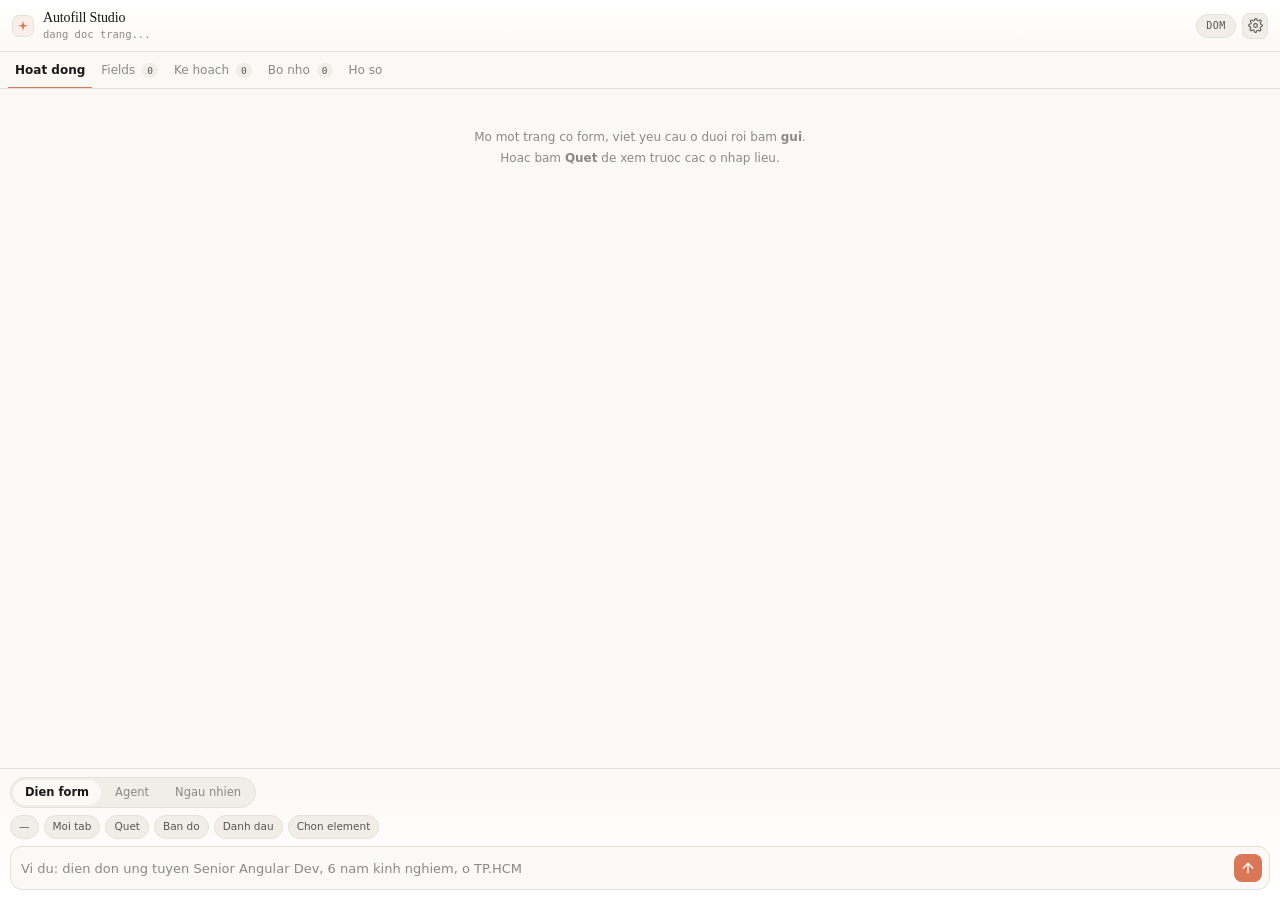
<file: src/sidepanel/panel.html>
<!doctype html>
<html lang="vi">
  <head>
    <meta charset="utf-8" />
    <meta name="viewport" content="width=device-width, initial-scale=1" />
    <title>Autofill Studio</title>
    <link rel="stylesheet" href="panel.css" />
  </head>
  <body>
    <header class="topbar">
      <div class="ident">
        <span class="glyph" id="glyph"></span>
        <div class="ident-text">
          <div class="title">Autofill Studio</div>
          <div class="sub" id="screen">dang doc trang...</div>
        </div>
      </div>
      <div class="topbar-actions">
        <button id="btn-mode" class="pill" title="Che do gui su kien">DOM</button>
        <button id="btn-settings" class="iconbtn" title="Cai dat" aria-label="Cai dat">
          <svg viewBox="0 0 24 24" width="15" height="15" fill="none" stroke="currentColor" stroke-width="1.7">
            <circle cx="12" cy="12" r="3" />
            <path d="M19.4 15a1.7 1.7 0 0 0 .3 1.9l.1.1a2 2 0 1 1-2.8 2.8l-.1-.1a1.7 1.7 0 0 0-1.9-.3 1.7 1.7 0 0 0-1 1.5V21a2 2 0 1 1-4 0v-.1A1.7 1.7 0 0 0 8.9 19a1.7 1.7 0 0 0-1.9.3l-.1.1a2 2 0 1 1-2.8-2.8l.1-.1a1.7 1.7 0 0 0 .3-1.9 1.7 1.7 0 0 0-1.5-1H3a2 2 0 1 1 0-4h.1A1.7 1.7 0 0 0 5 8.9a1.7 1.7 0 0 0-.3-1.9l-.1-.1a2 2 0 1 1 2.8-2.8l.1.1a1.7 1.7 0 0 0 1.9.3H9.5a1.7 1.7 0 0 0 1-1.5V3a2 2 0 1 1 4 0v.1a1.7 1.7 0 0 0 1 1.5 1.7 1.7 0 0 0 1.9-.3l.1-.1a2 2 0 1 1 2.8 2.8l-.1.1a1.7 1.7 0 0 0-.3 1.9v.1a1.7 1.7 0 0 0 1.5 1H21a2 2 0 1 1 0 4h-.1a1.7 1.7 0 0 0-1.5 1z" />
          </svg>
        </button>
      </div>
      <div class="progress" id="progress"><span></span></div>
    </header>

    <nav class="tabs" role="tablist">
      <button data-view="run" class="on">Hoat dong</button>
      <button data-view="fields">Fields <span id="c-fields" class="badge">0</span></button>
      <button data-view="plan">Ke hoach <span id="c-plan" class="badge">0</span></button>
      <button data-view="memory">Bo nho <span id="c-mem" class="badge">0</span></button>
      <button data-view="profile">Ho so</button>
    </nav>

    <main class="scroll">
      <!-- ---------------------------------------------------------- run -->
      <section id="view-run" class="view">
        <div id="setup" class="setup hide"></div>
        <div id="recall" class="recall hide"></div>
        <div id="stream" class="stream"></div>
        <p class="empty" id="run-empty">
          Mo mot trang co form, viet yeu cau o duoi roi bam <b>gui</b>.<br />
          Hoac bam <b>Quet</b> de xem truoc cac o nhap lieu.
        </p>
      </section>

      <!-- ------------------------------------------------------- fields -->
      <section id="view-fields" class="view hide">
        <input id="q" type="search" class="search" placeholder="Loc theo nhan / ten / loai..." />
        <div id="fields-skel" class="skel hide">
          <div class="skel-row"></div><div class="skel-row"></div><div class="skel-row"></div>
          <div class="skel-row"></div><div class="skel-row"></div>
        </div>
        <div id="fields" class="list"></div>
        <p class="empty" id="fields-empty">Chua quet. Bam <b>Quet</b> o thanh duoi.</p>
      </section>

      <!-- --------------------------------------------------------- plan -->
      <section id="view-plan" class="view hide">
        <div id="plan-head" class="plan-head hide"></div>
        <div id="plan" class="list"></div>
        <p class="empty" id="plan-empty">Chua co ke hoach nao.</p>
      </section>

      <!-- ------------------------------------------------------- memory -->
      <section id="view-memory" class="view hide">
        <div class="memory-actions">
          <button id="btn-mem-save" class="btn primary grow">Luu man hinh nay</button>
          <button id="btn-mem-refresh" class="btn" title="Tai lai danh sach">↻</button>
        </div>
        <div class="memory-actions">
          <button id="btn-mem-export" class="btn grow">Xuat file</button>
          <button id="btn-mem-copy" class="btn grow">Copy JSON</button>
          <button id="btn-mem-import" class="btn grow">Nhap</button>
        </div>
        <div id="import-box" class="import-box hide">
          <textarea id="import-text" class="profile-box" placeholder="Dan noi dung file JSON da xuat vao day..."></textarea>
          <div class="profile-actions">
            <button id="btn-import-go" class="btn primary grow">Gop vao bo nho</button>
            <button id="btn-import-cancel" class="btn">Huy</button>
          </div>
        </div>
        <p class="hint">
          Luu lai gia tri dang co tren form. Lan sau vao lai man hinh nay, bam
          <b>Dien</b> la xong — khong goi AI, khong ton token. O mat khau / OTP / the
          khong bao gio duoc luu.
        </p>
        <div id="mem-this" class="list"></div>
        <div class="lbl mt" id="mem-other-lbl">Man hinh khac</div>
        <div id="mem-other" class="list"></div>
        <p class="empty" id="mem-empty">Chua luu man hinh nao.</p>
      </section>
      <!-- ------------------------------------------------------ profile -->
      <section id="view-profile" class="view hide">
        <p class="hint">
          Du lieu that cua ban. AI <b>uu tien tuyet doi</b> cho nhung gi viet o day —
          co thi copy nguyen van, khong co moi tu nghi ra. De trong thi moi gia tri
          deu la do AI bia, va se bi danh dau <span class="src invented">invented</span>
          trong tab Ke hoach.
        </p>
        <textarea
          id="profile"
          class="profile-box"
          placeholder="Ho ten: Tran Gioi&#10;Email: gioitv.dev@gmail.com&#10;Dien thoai: 09xxxxxxxx&#10;Ngay sinh: 1999-01-01&#10;Dia chi: 123 Nguyen Hue, Quan 1, TP.HCM&#10;Cong ty: ...&#10;Chuc danh: Senior Frontend Developer&#10;Kinh nghiem: 6 nam Angular, RxJS, Nx&#10;LinkedIn: ...&#10;Muc luong mong muon: ..."
        ></textarea>
        <div class="profile-actions">
          <button id="btn-profile-save" class="btn primary grow">Luu ho so</button>
          <span id="profile-saved" class="saved-flash">Da luu</span>
        </div>
        <p class="hint mt">
          Khong luu mat khau, OTP, so the, CCCD o day. Ho so nam trong
          <code>chrome.storage.local</code> tren may ban, khong dong bo di dau,
          va chi duoc gui kem khi ban chay mot lan dien.
        </p>
      </section>
    </main>

    <div id="picked" class="picked hide"></div>

    <footer class="composer">
      <div class="modes" role="group" aria-label="Che do">
        <button data-mode="fill" class="on" title="Quet form, hoi AI mot lan, dien">Dien form</button>
        <button data-mode="agent" title="Nhieu buoc, nhieu trang — AI dieu khien">Agent</button>
        <button data-mode="random" title="Khong goi AI: dropdown chon ngau nhien, so ngau nhien, text lay theo nhan">Ngau nhien</button>
      </div>

      <div class="chips">
        <button id="provider" class="chip act" title="Provider dang dung — bam de mo Cai dat">—</button>
        <span id="usage" class="chip usage hide" title="Token da dung trong phien nay"></span>
        <button id="btn-alltabs" class="chip act tog" title="Bat: tu bam tung tab (mat-tab, nav-tabs...) va dien tung tab">Moi tab</button>
        <button id="btn-scan" class="chip act">Quet</button>
        <button id="btn-map" class="chip act">Ban do</button>
        <button id="btn-highlight" class="chip act tog" title="Bat/tat khung danh so cac o tren trang">Danh dau</button>
        <button id="btn-pick" class="chip act tog" title="Bat/tat che do chon element (Esc de thoat)">Chon element</button>
        <button id="btn-clear" class="chip act hide" title="Tat het overlay tren trang">✕ Xoa</button>
      </div>
      <div class="input-wrap">
        <textarea
          id="prompt"
          rows="1"
          placeholder="Vi du: dien don ung tuyen Senior Angular Dev, 6 nam kinh nghiem, o TP.HCM"
        ></textarea>
        <button id="btn-run" class="send" title="Chay (Cmd/Ctrl + Enter)" aria-label="Chay">
          <svg viewBox="0 0 24 24" width="16" height="16" fill="none" stroke="currentColor" stroke-width="2" stroke-linecap="round" stroke-linejoin="round">
            <path d="M12 19V5M5 12l7-7 7 7" />
          </svg>
        </button>
        <button id="btn-stop" class="send stop hide" title="Dung agent" aria-label="Dung">
          <svg viewBox="0 0 24 24" width="14" height="14" fill="currentColor"><rect x="6" y="6" width="12" height="12" rx="2" /></svg>
        </button>
      </div>
    </footer>

    <script type="module" src="panel.js"></script>
  </body>
</html>
</file>
<file: src/sidepanel/panel.css>
/* Autofill Studio — sidepanel
 * Toi truoc (dark-first), vi panel nam canh trang web sang; nen toi giup mat
 * tach bach duoc dau la extension dau la trang.
 */

/* Bang mau lay theo Claude: nen giay am, chu than thien, diem nhan dat set.
 * Sang la mac dinh vi do la cach Claude trong quen mat nhat; toi la bien the. */

:root {
  --bg: #faf9f5;          /* giay */
  --surface: #ffffff;
  --surface-2: #f0eee6;   /* thanh ben */
  --line: #e3e1d9;
  --line-soft: #edebe3;
  --fg: #191919;
  --fg-dim: #565651;
  --fg-mute: #8b8985;

  --accent: #d97757;      /* dat set — mau chu ky cua Claude */
  --accent-ink: #ffffff;
  --accent-soft: #faeee9;
  --accent-line: #e8b9a5;

  --ok: #3d8a5f;
  --ok-soft: #eaf3ed;
  --err: #bf4d43;
  --err-soft: #fbeceb;
  --warn: #b8873b;

  --r: 10px;
  --r-sm: 7px;
  --serif: ui-serif, Georgia, "Times New Roman", serif;
  --mono: ui-monospace, SFMono-Regular, "SF Mono", Menlo, Consolas, monospace;
  color-scheme: light;
}

@media (prefers-color-scheme: dark) {
  :root {
    --bg: #262624;
    --surface: #30302e;
    --surface-2: #1f1e1d;
    --line: #3e3e3b;
    --line-soft: #363634;
    --fg: #f5f4ef;
    --fg-dim: #b7b5ad;
    --fg-mute: #83817b;

    --accent: #d97757;
    --accent-ink: #1f1e1d;
    --accent-soft: #3a2b25;
    --accent-line: #7a4f3d;

    --ok: #6cba8a;
    --ok-soft: #23302a;
    --err: #e0776c;
    --err-soft: #382523;
    --warn: #d2a45f;
    color-scheme: dark;
  }
}

* { box-sizing: border-box; }
html, body { height: 100%; }

body {
  margin: 0;
  display: flex;
  flex-direction: column;
  background: var(--bg);
  color: var(--fg);
  font: 13px/1.5 ui-sans-serif, system-ui, -apple-system, "Segoe UI", Roboto, sans-serif;
  -webkit-font-smoothing: antialiased;
  overflow: hidden;
}

.hide { display: none !important; }
.mt { margin-top: 12px; }

/* ------------------------------------------------------------------ topbar */

.topbar {
  position: relative;
  display: flex;
  align-items: center;
  justify-content: space-between;
  gap: 8px;
  padding: 10px 12px;
  background: linear-gradient(180deg, var(--surface), var(--bg));
  border-bottom: 1px solid var(--line);
}

.ident { display: flex; align-items: center; gap: 9px; min-width: 0; }
.ident-text { min-width: 0; }
.title {
  font: 500 14px/1.2 var(--serif);
  letter-spacing: -0.01em;
}
.sub {
  font: 10.5px/1.4 var(--mono);
  color: var(--fg-mute);
  overflow: hidden; text-overflow: ellipsis; white-space: nowrap;
  max-width: 180px;
}

/* Vien xoay khi agent dang lam viec */
.glyph {
  position: relative;
  width: 22px; height: 22px; flex: none;
  border-radius: 7px;
  background: var(--accent-soft);
  border: 1px solid var(--line);
}
.glyph::after {
  content: '';
  position: absolute; inset: 5px;
  background: var(--accent);
  transition: transform .35s cubic-bezier(.34, 1.56, .64, 1);
  /* tia sang 8 canh */
  clip-path: polygon(50% 0%, 61% 39%, 100% 50%, 61% 61%, 50% 100%, 39% 61%, 0% 50%, 39% 39%);
}
body.busy .glyph::after { animation: twinkle 1.6s ease-in-out infinite; }
@keyframes twinkle {
  0%, 100% { transform: rotate(0deg) scale(1); }
  50%      { transform: rotate(180deg) scale(.72); }
}
body.busy .glyph::before {
  content: '';
  position: absolute; inset: -1px;
  border-radius: 8px;
  border: 1px solid transparent;
  border-top-color: var(--accent);
  border-right-color: var(--accent);
  animation: spin .9s linear infinite;
}
@keyframes spin { to { transform: rotate(360deg); } }

.topbar-actions { display: flex; align-items: center; gap: 6px; flex: none; }

.progress {
  position: absolute; left: 0; right: 0; bottom: -1px; height: 2px;
  overflow: hidden; opacity: 0; transition: opacity .2s;
}
body.busy .progress { opacity: 1; }
.progress span {
  display: block; height: 100%; width: 35%;
  background: linear-gradient(90deg, transparent, var(--accent), transparent);
  animation: slide 1.15s ease-in-out infinite;
}
@keyframes slide { 0% { transform: translateX(-100%); } 100% { transform: translateX(420%); } }

/* ----------------------------------------------------------------- buttons */

button { font: inherit; cursor: pointer; color: inherit; }
button:disabled { opacity: .45; cursor: default; }

.iconbtn {
  display: grid; place-items: center;
  width: 26px; height: 26px; padding: 0;
  border: 1px solid var(--line); border-radius: var(--r-sm);
  background: var(--surface-2); color: var(--fg-dim);
}
.iconbtn:hover { color: var(--fg); border-color: var(--accent); }

.pill {
  font: 10px/1 var(--mono); letter-spacing: .06em;
  padding: 6px 9px; border-radius: 999px;
  border: 1px solid var(--line); background: var(--surface-2); color: var(--fg-dim);
}
.pill.on { background: var(--accent); border-color: var(--accent); color: var(--accent-ink); font-weight: 700; }

.btn {
  border: 1px solid var(--line); background: var(--surface-2); color: var(--fg);
  padding: 7px 11px; border-radius: var(--r-sm); font-size: 12px;
}
.btn:hover:not(:disabled) { border-color: var(--accent); }
.btn.primary { background: var(--accent); border-color: var(--accent); color: var(--accent-ink); font-weight: 600; }
.btn.primary:hover:not(:disabled) { filter: brightness(1.08); }
.btn.ghost { background: transparent; }
.btn.danger { color: var(--err); }
.btn.tiny { padding: 4px 8px; font-size: 11px; }
.grow { flex: 1; }

/* -------------------------------------------------------------------- tabs */

.tabs {
  display: flex; gap: 2px; padding: 0 8px;
  border-bottom: 1px solid var(--line); background: var(--bg);
  /* 5 tab khong vua panel hep — cho truot ngang thay vi cat cut */
  overflow-x: auto; scrollbar-width: none; flex: none;
}
.tabs::-webkit-scrollbar { display: none; }
.tabs button {
  border: 0; background: none; padding: 9px 7px 8px;
  color: var(--fg-mute); font-size: 12px; white-space: nowrap; flex: none;
  border-bottom: 2px solid transparent; margin-bottom: -1px;
}
.tabs button:hover { color: var(--fg-dim); }
.tabs button.on { color: var(--fg); border-bottom-color: var(--accent); font-weight: 600; }
.badge {
  display: inline-block; min-width: 16px; padding: 0 4px; margin-left: 3px;
  border-radius: 999px; background: var(--surface-2);
  font: 9.5px/15px var(--mono); text-align: center; color: var(--fg-dim);
}
.tabs button.on .badge { background: var(--accent-soft); color: var(--accent); }

/* ------------------------------------------------------------------ layout */

.scroll { flex: 1; overflow-y: auto; overflow-x: hidden; }
.view { padding: 12px; }
.empty {
  margin: 26px 6px; text-align: center;
  color: var(--fg-mute); font-size: 12px; line-height: 1.7;
}
.hint {
  margin: 0 0 12px; padding: 9px 11px;
  background: var(--surface); border: 1px solid var(--line-soft); border-radius: var(--r);
  color: var(--fg-dim); font-size: 11.5px; line-height: 1.6;
}
.lbl {
  font-size: 10px; letter-spacing: .08em; text-transform: uppercase;
  color: var(--fg-mute); margin-bottom: 6px;
}
.list { display: flex; flex-direction: column; gap: 6px; }

.search {
  width: 100%; margin-bottom: 10px;
  font: inherit; color: var(--fg); background: var(--surface);
  border: 1px solid var(--line); border-radius: var(--r-sm); padding: 7px 10px;
}
.search:focus { outline: none; border-color: var(--accent); }

/* ------------------------------------------------------------------ stream */
/* Dong hoat dong cua agent: mot duong ray doc, moi buoc mot dau muc. */

.stream { position: relative; padding-left: 22px; }
.stream:empty { display: none; }
.stream::before {
  content: ''; position: absolute; left: 7px; top: 10px; bottom: 10px;
  width: 1px; background: var(--line);
}

.ev { position: relative; padding: 5px 0; animation: rise .22s ease both; }
@keyframes rise { from { opacity: 0; transform: translateY(3px); } to { opacity: 1; transform: none; } }

.ev .dot {
  position: absolute; left: -22px; top: 7px;
  width: 15px; height: 15px; border-radius: 50%;
  background: var(--bg); border: 1px solid var(--line);
  display: grid; place-items: center;
  font: 8px/1 var(--mono); color: var(--fg-mute);
}
.ev.run .dot { border-color: var(--accent); }
.ev.run .dot::after {
  content: ''; width: 5px; height: 5px; border-radius: 50%;
  background: var(--accent); animation: pulse 1s ease-in-out infinite;
}
@keyframes pulse { 0%,100% { opacity: 1; transform: scale(1); } 50% { opacity: .35; transform: scale(.7); } }
.ev.ok .dot { border-color: var(--ok); color: var(--ok); }
.ev.err .dot { border-color: var(--err); color: var(--err); }

.ev .head { display: flex; align-items: baseline; gap: 7px; }
.ev .txt { flex: 1; font-size: 12.5px; }
.ev.err .txt { color: var(--err); }
.ev .ms { font: 10px var(--mono); color: var(--fg-mute); flex: none; }
.ev .detail {
  margin-top: 4px; font: 11px/1.6 var(--mono);
  color: var(--fg-dim); white-space: pre-wrap; word-break: break-word;
}
.ev .card {
  margin-top: 6px; padding: 8px 10px;
  background: var(--surface); border: 1px solid var(--line-soft); border-radius: var(--r);
  font-size: 11.5px; color: var(--fg-dim);
}
.ev .card b { color: var(--fg); font-weight: 600; }
.ev .card .row { display: flex; gap: 6px; margin-top: 7px; }

/* ------------------------------------------------------------------- setup */
/* The "ket noi AI" — hien khi provider chua san sang, de nguoi dung biet lam gi */

.setup {
  margin-bottom: 12px; padding: 11px 12px;
  border: 1px solid var(--warn); border-radius: var(--r);
  background: var(--surface);
}
.setup.ok { border-color: var(--line-soft); }
.setup .rt { font-size: 12px; font-weight: 600; margin-bottom: 3px; }
.setup .rs { font-size: 11px; color: var(--fg-dim); white-space: pre-wrap; line-height: 1.5; }
.setup .opts { display: grid; gap: 6px; margin-top: 9px; }
.setup .opt {
  display: flex; align-items: center; gap: 9px; text-align: left;
  padding: 8px 10px; border: 1px solid var(--line); border-radius: var(--r-sm);
  background: var(--surface-2); color: var(--fg); font-size: 12px;
}
.setup .opt:hover:not(:disabled) { border-color: var(--accent); }
.setup .opt .k { font-size: 10px; font-weight: 700; letter-spacing: .04em; text-transform: uppercase; color: var(--accent); flex: none; width: 52px; }
.setup .opt .d { font-size: 10.5px; color: var(--fg-dim); display: block; margin-top: 1px; }
.setup .cmd {
  margin-top: 8px; padding: 7px 9px; border-radius: var(--r-sm);
  background: var(--surface-2); font: 11px var(--mono); color: var(--fg); user-select: all;
}
.setup .row { display: flex; gap: 6px; margin-top: 9px; }

/* ------------------------------------------------------------------ recall */
/* Bang goi y "man hinh nay da co ban luu" */

.recall {
  margin-bottom: 12px; padding: 11px 12px;
  border: 1px solid var(--accent); border-radius: var(--r);
  background: linear-gradient(180deg, var(--accent-soft), transparent);
}
.recall .rt { font-size: 12px; font-weight: 600; margin-bottom: 3px; }
.recall .rs { font-size: 11px; color: var(--fg-dim); }
.recall .row { display: flex; gap: 6px; margin-top: 9px; }

/* ------------------------------------------------------------------- items */

.item {
  border: 1px solid var(--line-soft); border-radius: var(--r);
  background: var(--surface); padding: 9px 10px;
  display: flex; flex-direction: column; gap: 5px;
}
.item:hover { border-color: var(--line); }
.item.ok { border-left: 2px solid var(--ok); }
.item.err { border-left: 2px solid var(--err); }
.item.skip { opacity: .55; }

.item .top { display: flex; align-items: center; gap: 6px; }
.item .name {
  flex: 1; font-weight: 600; font-size: 12.5px;
  overflow: hidden; text-overflow: ellipsis; white-space: nowrap;
}
.kind {
  flex: none; padding: 1px 6px; border-radius: 4px;
  font: 9.5px/1.6 var(--mono);
  background: var(--accent-soft); color: var(--accent);
}
.req { color: var(--err); font-weight: 700; }
.state { font-size: 11px; font-weight: 700; }
.state.ok { color: var(--ok); }
.state.err { color: var(--err); }

.item .meta {
  font-size: 11px; color: var(--fg-mute);
  overflow: hidden; text-overflow: ellipsis; white-space: nowrap;
}
.item .sel { font: 9.5px/1.5 var(--mono); color: var(--fg-mute); opacity: .7; word-break: break-all; }
.item .val {
  width: 100%; font: 12px var(--mono); color: var(--fg);
  background: var(--bg); border: 1px solid var(--line);
  border-radius: var(--r-sm); padding: 6px 8px;
}
.item .val:focus { outline: none; border-color: var(--accent); }
.item .acts { display: flex; gap: 5px; flex-wrap: wrap; }
.item .acts .btn { padding: 4px 8px; font-size: 11px; }

.plan-head {
  margin-bottom: 10px; padding: 9px 11px;
  border: 1px solid var(--line); border-radius: var(--r); background: var(--surface);
  font-size: 11.5px; color: var(--fg-dim);
}
.plan-head .row { display: flex; gap: 6px; margin-top: 9px; }

.memory-actions { display: flex; gap: 6px; margin-bottom: 10px; }

/* ------------------------------------------------------------------ picked */

.picked {
  margin: 0 12px 8px; padding: 9px 11px;
  border: 1px dashed var(--accent); border-radius: var(--r);
  background: var(--accent-soft); font-size: 11px; color: var(--fg-dim);
}
.picked code { font: 10px var(--mono); color: var(--fg); word-break: break-all; }

/* ---------------------------------------------------------------- composer */

.composer {
  flex: none; padding: 8px 10px 10px;
  border-top: 1px solid var(--line);
  background: linear-gradient(180deg, var(--bg), var(--surface));
}

.chips { display: flex; gap: 5px; margin-bottom: 7px; flex-wrap: wrap; }
.chip {
  padding: 3px 8px; border-radius: 999px;
  border: 1px solid var(--line); background: var(--surface-2);
  font-size: 10.5px; color: var(--fg-dim); white-space: nowrap;
}
.chip.act:hover { border-color: var(--accent); color: var(--fg); }
.chip.warn { border-color: var(--warn); color: var(--warn); }
/* Chip bat/tat: dang bat thi to mau va co cham truoc ten */
.chip.act.tog.on {
  background: var(--accent-soft); border-color: var(--accent); color: var(--accent); font-weight: 600;
}
.chip.act.tog.on::before {
  content: ''; display: inline-block; width: 6px; height: 6px; border-radius: 50%;
  background: var(--accent); margin-right: 5px; vertical-align: 1px;
  animation: chipdot 1.4s ease-in-out infinite;
}
@keyframes chipdot { 50% { opacity: .35; } }
/* Chip dang chay mot viec (quet, chup ban do) */
.chip.act.busy { color: var(--fg-mute); border-style: dashed; pointer-events: none; }
@media (prefers-reduced-motion: reduce) { .chip.act.tog.on::before { animation: none; } }

.input-wrap {
  display: flex; align-items: flex-end; gap: 7px;
  padding: 7px 7px 7px 10px;
  border: 1px solid var(--line); border-radius: 12px;
  background: var(--bg);
  transition: border-color .15s;
}
.input-wrap:focus-within { border-color: var(--accent); }

.input-wrap textarea {
  flex: 1; border: 0; outline: none; resize: none;
  background: none; color: var(--fg);
  font: inherit; line-height: 1.55;
  max-height: 132px; padding: 3px 0;
}
.input-wrap textarea::placeholder { color: var(--fg-mute); }

.send {
  flex: none; display: grid; place-items: center;
  width: 28px; height: 28px; padding: 0;
  border: 0; border-radius: 8px;
  background: var(--accent); color: var(--accent-ink);
}
.send:hover:not(:disabled) { filter: brightness(1.1); }
.send:disabled { background: var(--surface-2); color: var(--fg-mute); }

/* ------------------------------------------------------------------- toast */

.toast {
  position: fixed; left: 12px; right: 12px; bottom: 12px; z-index: 40;
  padding: 9px 12px; border-radius: var(--r);
  font-size: 12px; font-weight: 500;
  background: var(--surface-2); color: var(--fg);
  border: 1px solid var(--line);
  box-shadow: 0 10px 30px rgba(0, 0, 0, .45);
  animation: rise .18s ease both;
}
.toast.ok { border-color: var(--ok); color: var(--ok); background: var(--ok-soft); }
.toast.err { border-color: var(--err); color: var(--err); background: var(--err-soft); }
.toast.info { border-color: var(--accent); }

/* ----------------------------------------------------------------- scrollbar */

.scroll::-webkit-scrollbar { width: 9px; }
.scroll::-webkit-scrollbar-thumb {
  background: var(--line); border-radius: 9px;
  border: 3px solid var(--bg); background-clip: padding-box;
}
.scroll::-webkit-scrollbar-thumb:hover { background: var(--fg-mute); background-clip: padding-box; }

@media (prefers-reduced-motion: reduce) {
  *, *::before, *::after { animation: none !important; transition: none !important; }
}

/* --------------------------------------------------------------- ask dialog */

.ask {
  position: fixed; inset: 0; z-index: 60;
  display: grid; place-items: center; padding: 18px;
  background: rgba(0, 0, 0, .5);
  animation: rise .15s ease both;
}
.ask-box {
  width: 100%; padding: 13px;
  background: var(--surface); border: 1px solid var(--line);
  border-radius: 12px; box-shadow: 0 16px 44px rgba(0, 0, 0, .5);
}
.ask-label { font-size: 12px; color: var(--fg-dim); margin-bottom: 8px; }
.ask-input {
  width: 100%; font: 13px var(--mono); color: var(--fg);
  background: var(--bg); border: 1px solid var(--line);
  border-radius: var(--r-sm); padding: 8px 10px;
}
.ask-input:focus { outline: none; border-color: var(--accent); }
.ask-row { display: flex; gap: 6px; margin-top: 10px; }

/* ------------------------------------------------------------- mode switch */

.modes {
  display: flex; gap: 2px; margin-bottom: 7px; padding: 2px;
  background: var(--surface-2); border: 1px solid var(--line);
  border-radius: 999px; width: fit-content;
}
.modes button {
  border: 0; background: none; color: var(--fg-mute);
  padding: 4px 12px; border-radius: 999px; font-size: 11.5px;
}
.modes button.on { background: var(--bg); color: var(--fg); font-weight: 600; }

.send.stop { background: var(--err); color: #fff; }

/* ------------------------------------------------------------- tool calls */

.calls { margin-top: 7px; display: flex; flex-direction: column; gap: 3px; }
.call {
  display: flex; align-items: baseline; gap: 6px;
  padding: 4px 7px; border-radius: 6px;
  background: var(--bg); border: 1px solid var(--line-soft);
  font: 11px/1.5 var(--mono);
}
.call .t { color: var(--accent); font-weight: 600; flex: none; }
.call .a { color: var(--fg-dim); flex: 1; overflow: hidden; text-overflow: ellipsis; white-space: nowrap; }
.call .s { flex: none; font-weight: 700; }
.call.ok .s { color: var(--ok); }
.call.err { border-color: var(--err); }
.call.err .s, .call.err .a { color: var(--err); }

.thought { font-style: italic; color: var(--fg-dim); }

.mapdump {
  margin-top: 6px; padding: 8px 9px; max-height: 260px; overflow: auto;
  background: var(--bg); border: 1px solid var(--line-soft); border-radius: var(--r);
  font: 10.5px/1.6 var(--mono); color: var(--fg-dim);
  white-space: pre; word-break: normal;
}

/* ============================================================== animations */

/* Ba cham nhay — dung khi agent "dang nghi", giong con tro dang go */
.dots { display: inline-flex; gap: 3px; margin-left: 5px; vertical-align: middle; }
.dots i {
  width: 3px; height: 3px; border-radius: 50%;
  background: var(--accent); opacity: .35;
  animation: blink 1.25s ease-in-out infinite;
}
.dots i:nth-child(2) { animation-delay: .18s; }
.dots i:nth-child(3) { animation-delay: .36s; }
@keyframes blink {
  0%, 60%, 100% { opacity: .25; transform: translateY(0); }
  30%           { opacity: 1;   transform: translateY(-2px); }
}

/* Vet sang chay qua — dung cho khung xuong khi dang tai */
.skel { display: flex; flex-direction: column; gap: 6px; }
.skel-row {
  height: 58px; border-radius: var(--r);
  border: 1px solid var(--line-soft); background: var(--surface);
  position: relative; overflow: hidden;
}
.skel-row::after {
  content: ''; position: absolute; inset: 0;
  background: linear-gradient(90deg, transparent, color-mix(in srgb, var(--accent) 9%, transparent), transparent);
  transform: translateX(-100%);
  animation: sweep 1.4s ease-in-out infinite;
}
.skel-row:nth-child(2)::after { animation-delay: .1s; }
.skel-row:nth-child(3)::after { animation-delay: .2s; }
.skel-row:nth-child(4)::after { animation-delay: .3s; }
.skel-row:nth-child(5)::after { animation-delay: .4s; }
@keyframes sweep { to { transform: translateX(100%); } }

/* Vach ray cua dong hoat dong tu ve dan xuong */
.stream::before { animation: growRail .5s ease both; transform-origin: top; }
@keyframes growRail { from { transform: scaleY(0); } to { transform: scaleY(1); } }

/* Vong tron lan toa quanh buoc dang chay */
.ev.run .dot { box-shadow: 0 0 0 0 color-mix(in srgb, var(--accent) 45%, transparent); animation: halo 1.6s ease-out infinite; }
@keyframes halo {
  0%   { box-shadow: 0 0 0 0 color-mix(in srgb, var(--accent) 40%, transparent); }
  70%  { box-shadow: 0 0 0 7px transparent; }
  100% { box-shadow: 0 0 0 0 transparent; }
}

/* Tool call hien ra lan luot chu khong bup mot phat */
.call { animation: slideIn .24s cubic-bezier(.22, 1, .36, 1) both; }
@keyframes slideIn { from { opacity: 0; transform: translateX(-6px); } to { opacity: 1; transform: none; } }

/* Dau tich ve xong thi nay mot cai */
.ev.ok .dot, .ev.err .dot { animation: pop .3s cubic-bezier(.34, 1.56, .64, 1) both; }
@keyframes pop { 0% { transform: scale(.4); } 100% { transform: scale(1); } }

/* Nut bam co phan hoi */
.btn:active:not(:disabled), .chip.act:active, .send:active:not(:disabled) { transform: scale(.97); }
.btn, .chip.act, .send, .pill { transition: transform .09s ease, border-color .15s ease, background .15s ease; }

/* Bang goi y bo nho tho nhe */
.recall { animation: breathe 4s ease-in-out infinite; }
@keyframes breathe {
  0%, 100% { border-color: var(--accent-line); }
  50%      { border-color: var(--accent); }
}

/* ------------------------------------------------------------ nguon du lieu */

.src {
  flex: none; padding: 1px 6px; border-radius: 4px;
  font: 9.5px/1.6 var(--mono); letter-spacing: .02em;
  border: 1px solid transparent;
}
.src.profile  { background: var(--ok-soft);     color: var(--ok);     border-color: color-mix(in srgb, var(--ok) 30%, transparent); }
.src.request,
.src.goal     { background: var(--accent-soft); color: var(--accent); border-color: var(--accent-line); }
.src.page     { background: var(--surface-2);   color: var(--fg-dim); border-color: var(--line); }
.src.invented { background: var(--err-soft);    color: var(--err);    border-color: color-mix(in srgb, var(--err) 30%, transparent); }
.src.random   { background: var(--surface-2);   color: var(--warn);   border-color: color-mix(in srgb, var(--warn) 40%, transparent); }

/* --------------------------------------------------------------- ho so tab */

.profile-box {
  width: 100%; min-height: 190px; resize: vertical;
  font: 12px/1.7 var(--mono); color: var(--fg);
  background: var(--surface); border: 1px solid var(--line);
  border-radius: var(--r); padding: 10px 12px;
}
.profile-box:focus { outline: none; border-color: var(--accent); }
.profile-actions { display: flex; gap: 6px; margin-top: 8px; }
.saved-flash { color: var(--ok); font-size: 11px; align-self: center; opacity: 0; }
.saved-flash.on { animation: fade 1.8s ease both; }
@keyframes fade { 0% { opacity: 0; } 15%, 60% { opacity: 1; } 100% { opacity: 0; } }

/* --------------------------------------------------------- xuat/nhap · token */

.import-box { margin-top: 8px; animation: rise .2s ease both; }
.import-box .profile-box { min-height: 130px; font-size: 11px; }

.chip.usage {
  font: 10px var(--mono);
  border-color: var(--line); color: var(--fg-mute);
  cursor: default;
}
.chip.usage b { color: var(--fg-dim); font-weight: 600; }
</file>
